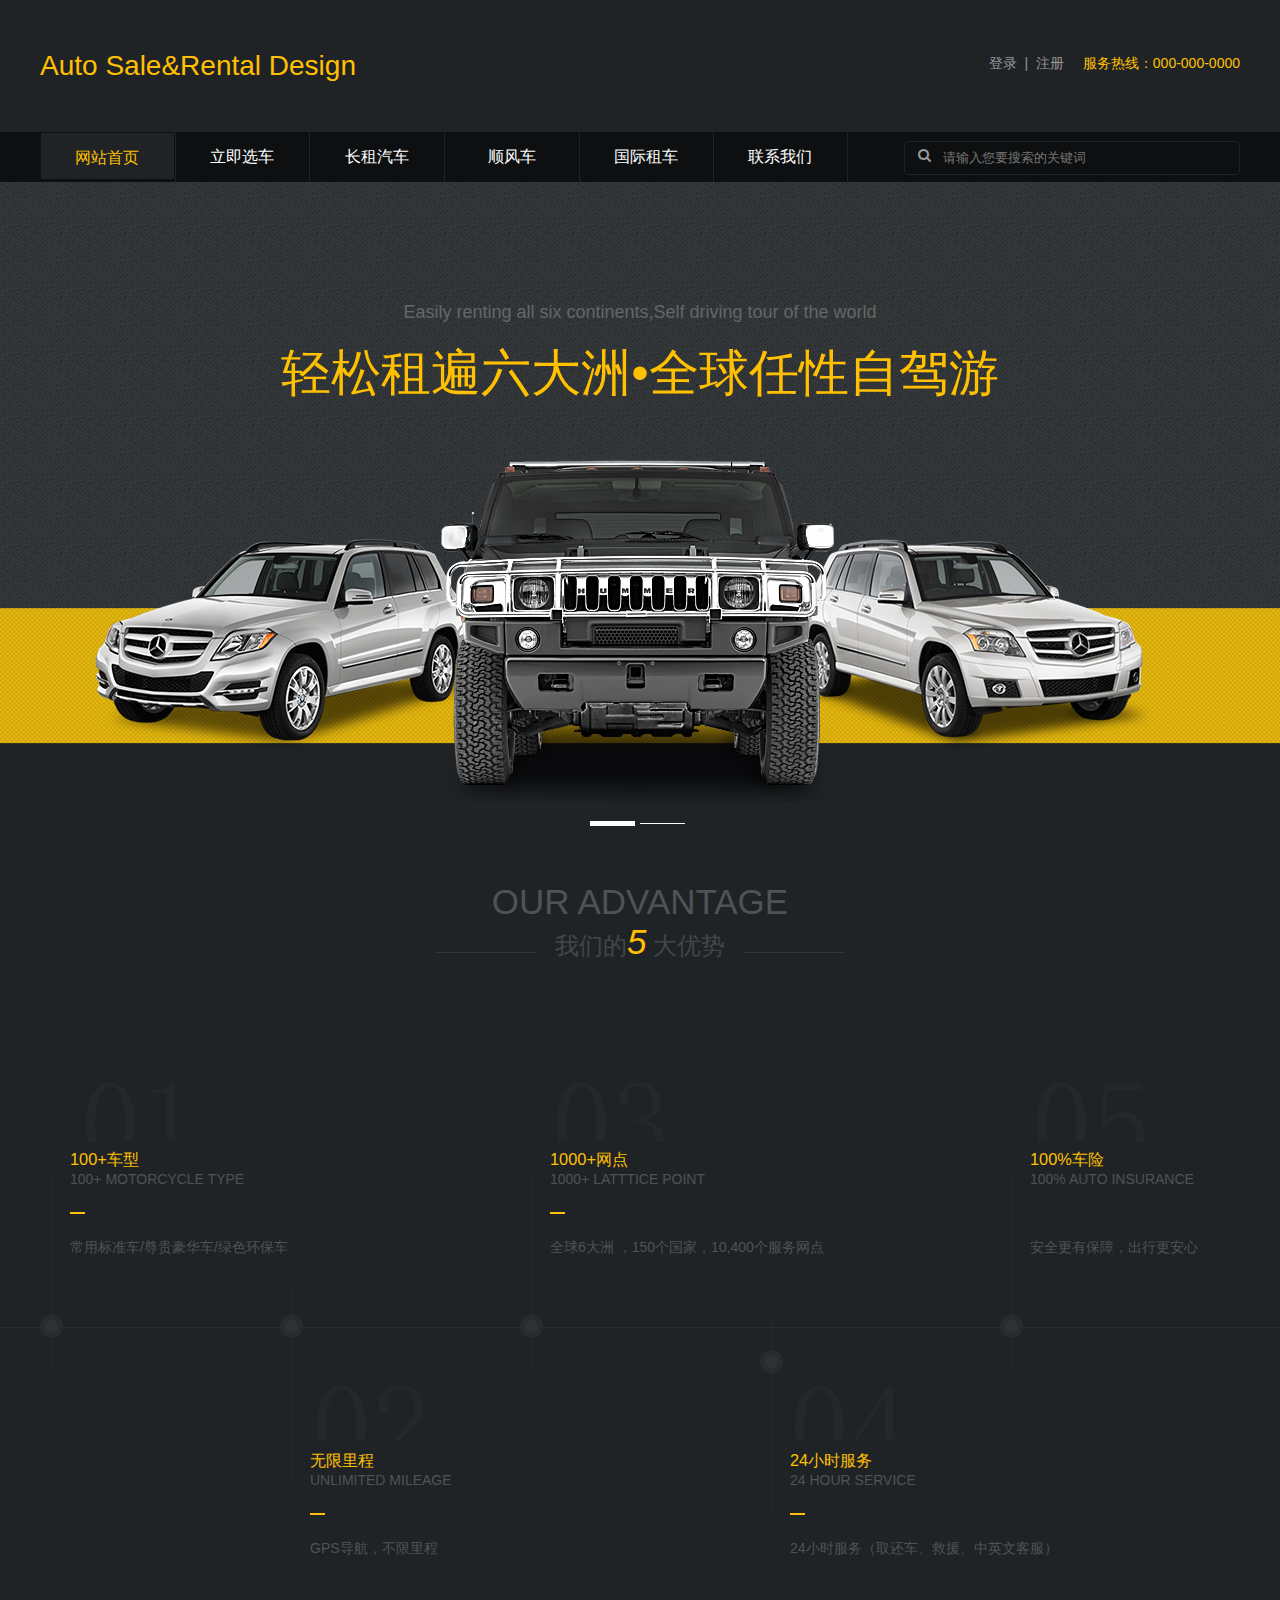
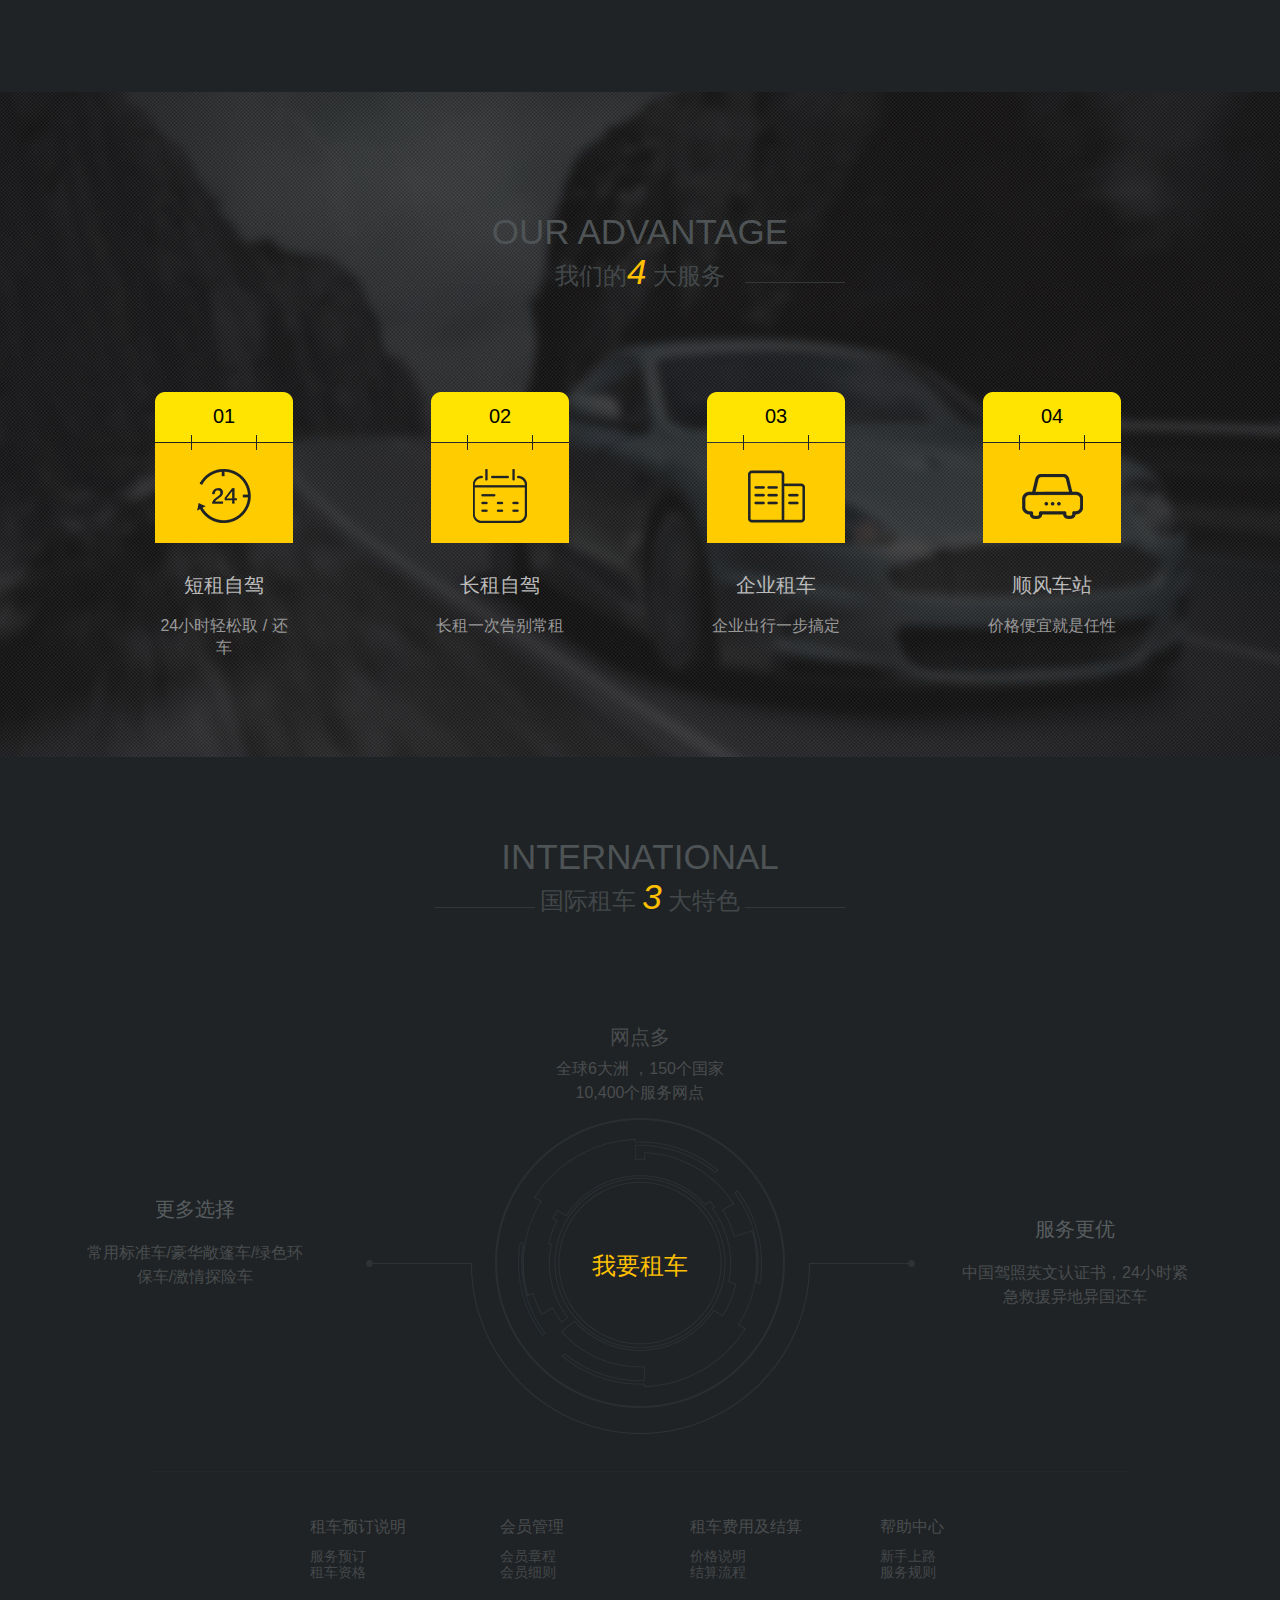
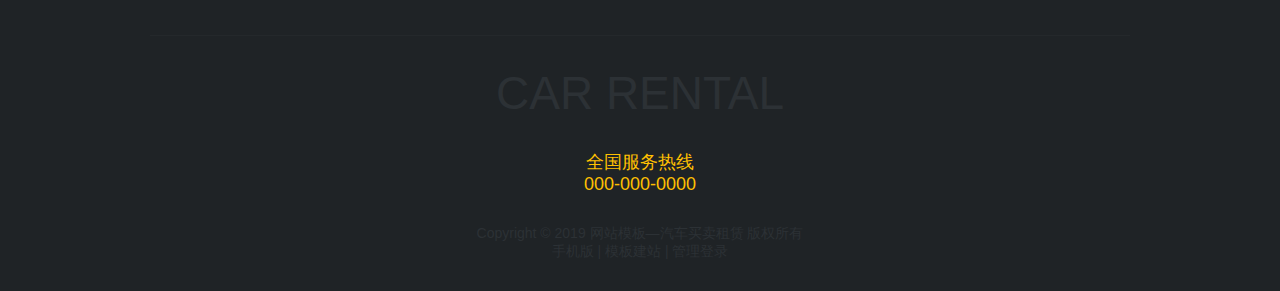
<file: index.html>
<!DOCTYPE html>
<html>
	<head>
		<meta charset="UTF-8">
		<title>汽车买卖租赁——首页</title>
		<link rel="stylesheet" href="./style/style.css" />
		<link rel="stylesheet" href="./style/font-awesome.min.css">
	</head>
	<body>
		<!--头部开始-->
		<header>
			<div class="head container">
				<h1 class="fl color_ffc">Auto Sale&Rental Design</h1>
				<div class="top_right fr">
					<a href="#">登录&nbsp;&nbsp;|&nbsp;</a>
					<a href="#">注册</a>
					<span class="padd_lf15 color_ffc">服务热线：<strong class="font_size2">000-000-0000</strong></span>
				</div>
			</div>
		</header>
		<!--导航开始-->
		<nav class="clear w100">
			<div class="container">
				<ul class="nav">
					<li><a href="index.html" class="current">网站首页</a></li>
					<li><a href="product.html">立即选车</a></li>
					<li><a href="col.html">长租汽车</a></li>
					<li><a href="wind.html">顺风车</a></li>
					<li><a href="rental.html">国际租车</a></li>
					<li><a href="contact.html" class="last">联系我们</a></li>
				</ul>
				<div class="search fr">
					<span class="fl color_999"><a href="#"><i class="fa fa-search fa-fw"></i></a></span>
					<input class="color_999 line_h32" type="text" id="search" placeholder="请输入您要搜索的关键词" />
				</div>
			</div>
		</nav>
		<!--导航结束-->
		<!--首页大图轮播图开始-->
		<div id="banner" class="text_ct w100 margin">
			<div class="banner container">
				<div class="sm font_size18 color_666">Easily renting all six continents,Self driving tour of the world</div>
				<div class="lg font_size5 color_ffc">轻松租遍六大洲•全球任性自驾游</div>
				<ul>
					<li><a href="#" class="current"></a></li>
					<li><a href="#"></a></li>
				</ul>
			</div>
		</div>
		<!--首页大图轮播图结束-->
		<!--头部结束-->
		<!--主体内容开始-->
		<!--我们的优势开始-->
		<div class="title text_ct">
			<h2 class="color_4e5 font_size35">OUR ADVANTAGE</h2>
			<h3 class="font_size24">我们的<em class="color_ffc font_size35 font_ita">5</em>&nbsp;大优势</h3>
		</div>
		<div id="abva" class="margin clear w100">
			<div class="line w100 bor_bot282"></div>
			<div class="content container">
				<div class="fl box1">
					<div class="img_d1"><img src="images/icon_bg1.png" alt="" /></div>
					<div class="box_cont color_4e5 padd_lf30">
						<img src="images/title1.png" alt="" />
						<h3 class="color_ffc">100+车型</h3>
						<p>100+ MOTORCYCLE TYPE</p>
						<i class="back_ffc"></i>
						<p>常用标准车/尊贵豪华车/绿色环保车</p>
					</div>
				</div>
				<div class="fl box2">
					<div class="img_d2"><img src="images/icon_bg2.png" alt="" /></div>
					<div class="box_cont color_4e5 padd_lf30">
						<img src="images/title2.png" alt="" />
						<h3 class="color_ffc">无限里程</h3>
						<p>UNLIMITED MILEAGE</p>
						<i class="back_ffc"></i>
						<p>GPS导航，不限里程</p>
					</div>
				</div>
				<div class="fl box3">
					<div class="img_d3"><img src="images/icon_bg1.png" alt="" /></div>
					<div class="box_cont color_4e5 padd_lf30">
						<img src="images/title3.png" alt="" />
						<h3 class="color_ffc">1000+网点</h3>
						<p>1000+ LATTTICE POINT</p>
						<i class="back_ffc"></i>
						<p>全球6大洲 ，150个国家，10,400个服务网点</p>
					</div>
				</div>
				<div class="fl box4">
					<div class="img_d4"><img src="images/icon_bg2.png" alt="" /></div>
					<div class="box_cont color_4e5 padd_lf30">
						<img src="images/title4.png" alt="" />
						<h3 class="color_ffc">24小时服务</h3>
						<p>24 HOUR SERVICE</p>
						<i class="back_ffc"></i>
						<p>24小时服务（取还车、救援、中英文客服）</p>
					</div>
				</div>
				<div class="fl box5">
					<div class="img_d5"><img src="images/icon_bg1.png" alt="" /></div>
					<div class="box_cont color_4e5 padd_lf30">
						<img src="images/title5.png" alt="" />
						<h3 class="color_ffc">100%车险</h3>
						<p>100% AUTO INSURANCE</p>
						<i></i>
						<p>安全更有保障，出行更安心</p>
					</div>
				</div>
			</div>
		</div>
		<!--我们的优势结束-->
		<!--我们的服务开始-->
		<div id="server">
			<div class="title text_ct">
				<h2 class="color_4e5 font_size35">OUR ADVANTAGE</h2>
				<h3 class="font_size24">我们的<em class="color_ffc font_size35 font_ita">4</em>&nbsp;大服务</h3>
			</div>
			<ul class="text_ct clearfix">
				<li>
					<strong class="font_size20 line_h48">01</strong>
					<div class="ser_icon"><img src="images/server_icon1.png" alt="" /></div>
					<h3 class="font_size20 line_h60 color_bab">短租自驾</h3>
					<p class="font_size16 color_999 line_h22">24小时轻松取 / 还车</p>
				</li>
				<li>
					<strong class="font_size20 line_h48">02</strong>
					<div class="ser_icon"><img src="images/server_icon2.png" alt="" /></div>
					<h3 class="font_size20 line_h60 color_bab">长租自驾</h3>
					<p class="font_size16 color_999 line_h22">长租一次告别常租</p>
				</li>
				<li>
					<strong class="font_size20 line_h48">03</strong>
					<div class="ser_icon"><img src="images/server_icon3.png" alt="" /></div>
					<h3 class="font_size20 line_h60 color_bab">企业租车</h3>
					<p class="font_size16 color_999 line_h22">企业出行一步搞定</p>
				</li>
				<li class="last">
					<strong class="font_size20 line_h48">04</strong>
					<div class="ser_icon"><img src="images/server_icon4.png" alt="" /></div>
					<h3 class="font_size20 line_h60 color_bab">顺风车站</h3>
					<p class="font_size16 color_999 line_h22">价格便宜就是任性</p>
				</li>
			</ul>
		</div>
		<!--我们的服务开始-->
		<!--三大特色开始-->
		<div id="inter" class="clear text_ct">
			<div class="title text_ct">
				<h2 class="color_4e5 font_size35">INTERNATIONAL</h2>
				<h3 class="font_size24">国际租车&nbsp;<em class="color_ffc font_size35 font_ita">3</em>&nbsp;大特色</h3>
			</div>
			<div class="container">
				<div class="mar_bot">
					<span class="font_size20 color_4a4 line_h40">网点多</span>
					<p class="color_4a4 font_size16 line_h24">全球6大洲 ，150个国家<br>10,400个服务网点</p>
				</div>
				<div class="inter_cont line_h60">
					<h3 class="color_ffc font_size24">我要租车</h3>
					<div class="inter_lf">
						<span class="font_size20 color_4a4 line_h40">更多选择</span>
						<p class="color_4a4 font_size16 line_h24">常用标准车/豪华敞篷车/绿色环保车/激情探险车</p>
					</div>
					<div class="inter_rt padd_lf30">
						<span class="font_size20 color_4a4  line_h40">服务更优</span>
						<p class="color_4a4 font_size16 line_h24">中国驾照英文认证书，24小时紧急救援异地异国还车</p>
					</div>
				</div>
			</div>
		</div>
		<!--三大特色结束-->
		<!--footer start-->
		<footer class="mar_bot">
			<div class="foot">
				<!--foot_nav start-->
				<div class="foot_nav fl w25">
					<span class="font_size16 color_4a4">租车预订说明</span>
					<ul>
						<li><a href="#">服务预订</a></li>
						<li><a href="#">租车资格</a></li>
					</ul>
				</div>
				<div class="foot_nav fl w25">
					<span class="font_size16 color_4a4">会员管理</span>
					<ul>
						<li><a href="#">会员章程</a></li>
						<li><a href="#">会员细则</a></li>
					</ul>
				</div>
				<div class="foot_nav fl w25">
					<span class="font_size16 color_4a4">租车费用及结算</span>
					<ul>
						<li><a href="#">价格说明</a></li>
						<li><a href="#">结算流程</a></li>
					</ul>
				</div>
				<div class="foot_nav fl w25">
					<span class="font_size16 color_4a4">帮助中心</span>
					<ul>
						<li><a href="#">新手上路</a></li>
						<li><a href="#">服务规则</a></li>
					</ul>
				</div>
				<!--foot_nav end-->
			</div>
			<!--tel start-->
			<div class="foot_txt text_ct color_2c3">
				<h3 class="font_size46 mar_bot">CAR RENTAL</h3>
				<p class="foot_tel color_ffc font_size18 mar_bot">全国服务热线<br>000-000-0000</p>
				<p class="font_size14">
					Copyright © 2019  网站模板—汽车买卖租赁 版权所有<br>
					手机版 | 模板建站 | 管理登录
				</p>
			</div>
			<!--tel end-->
		</footer>
		<!--footer end-->
	</body>
</html>
</file>
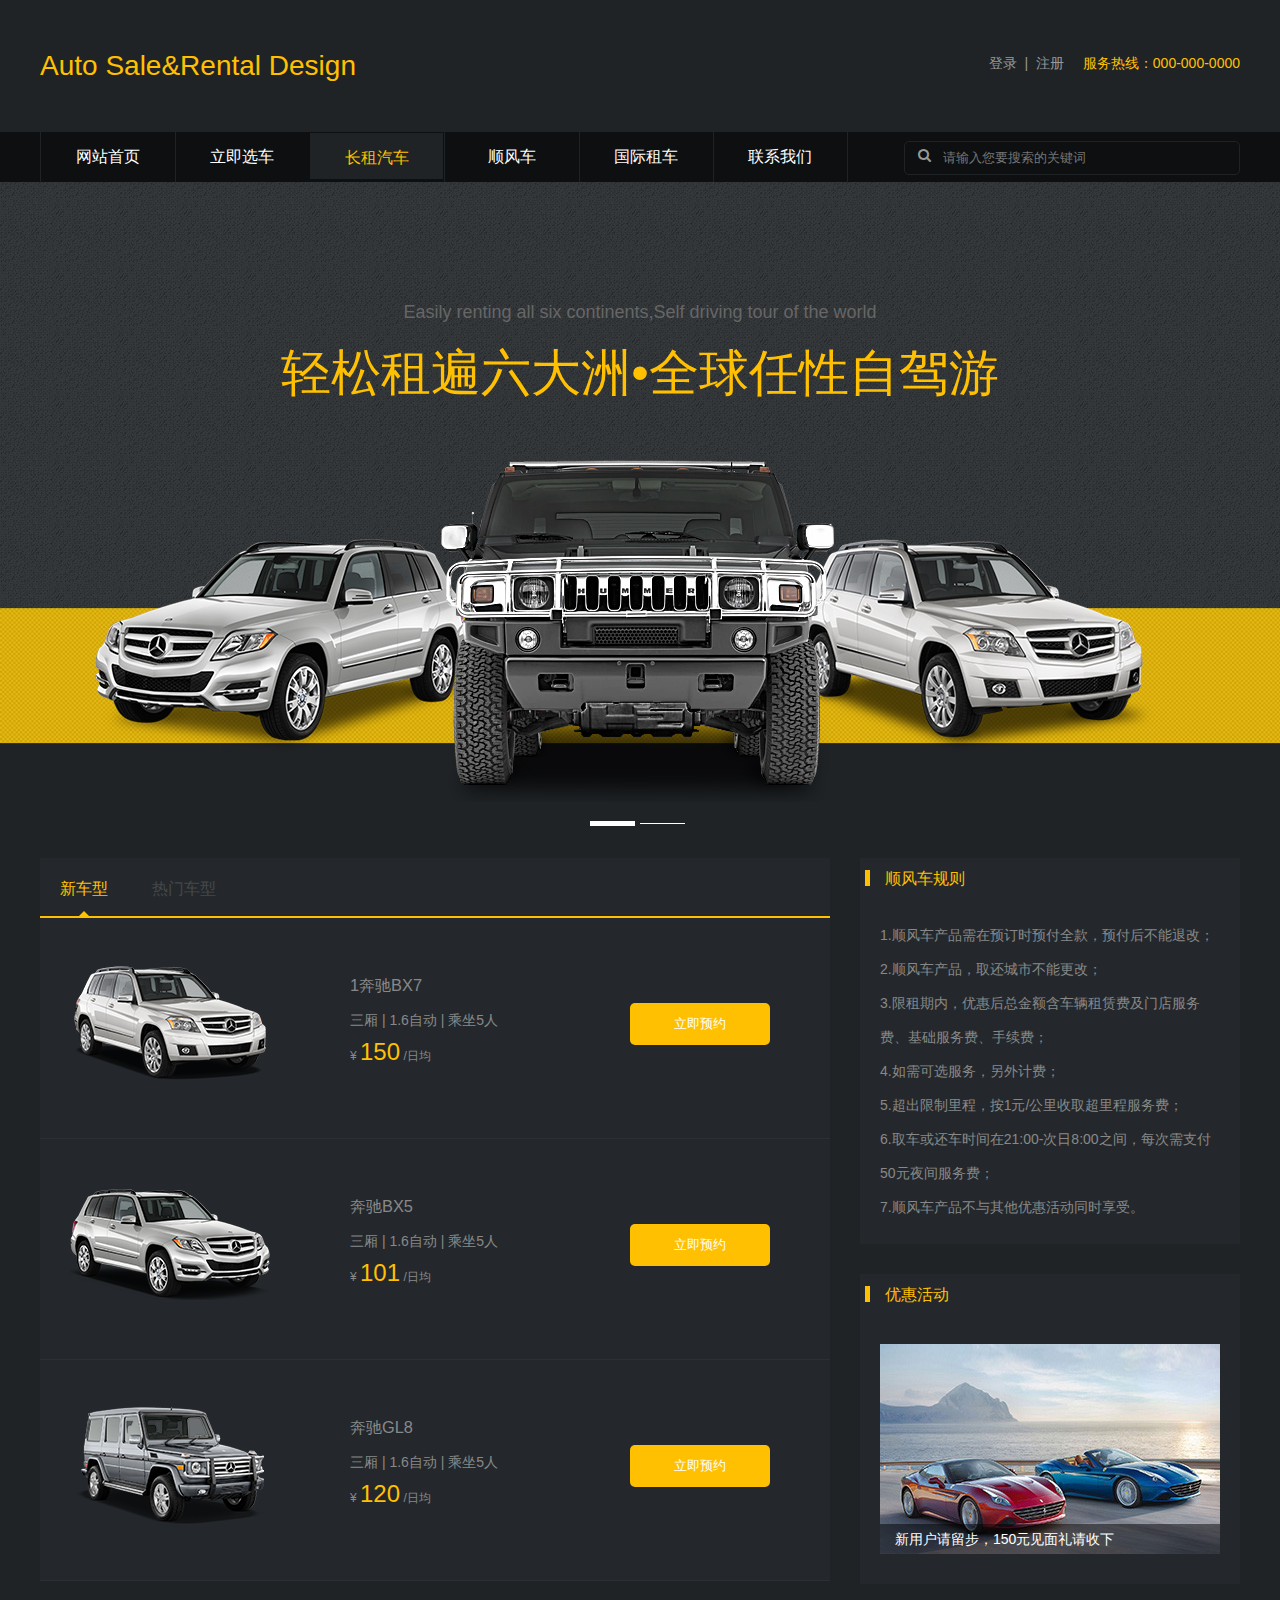
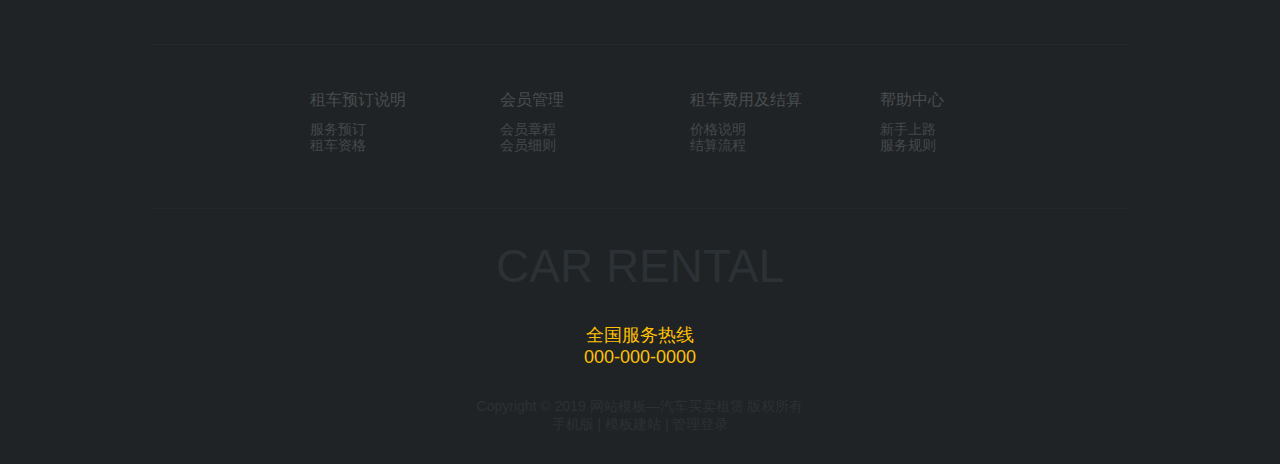
<file: col.html>
<!DOCTYPE html>
<html>
	<head>
		<meta charset="UTF-8">
		<title>汽车买卖租赁——长租汽车</title>
		<link rel="stylesheet" href="./style/style.css" />
		<link rel="stylesheet" href="./style/font-awesome.min.css">
		<link rel="stylesheet" href="./style/wind_tabs.css">
	</head>
	<body>
		<!--头部开始-->
		<header>
			<div class="head container">
				<h1 class="fl color_ffc">Auto Sale&Rental Design</h1>
				<div class="top_right fr">
					<a href="#">登录&nbsp;&nbsp;|&nbsp;</a>
					<a href="#">注册</a>
					<span class="padd_lf15 color_ffc">服务热线：<strong class="font_size2">000-000-0000</strong></span>
				</div>
			</div>
		</header>
		<!--导航开始-->
		<nav class="clear w100">
			<div class="container">
				<ul class="nav">
					<li><a href="index.html">网站首页</a></li>
					<li><a href="product.html">立即选车</a></li>
					<li><a href="col.html" class="current">长租汽车</a></li>
					<li><a href="wind.html">顺风车</a></li>
					<li><a href="rental.html">国际租车</a></li>
					<li><a href="contact.html" class="last">联系我们</a></li>
				</ul>
				<div class="search fr">
					<span class="fl color_999"><a href="#"><i class="fa fa-search fa-fw"></i></a></span>
					<input class="color_999 line_h32" type="text" id="search" placeholder="请输入您要搜索的关键词" />
				</div>
			</div>
		</nav>
		<!--导航结束-->
		<!--首页大图轮播图开始-->
		<div id="banner" class="text_ct w100 margin">
			<div class="banner container">
				<div class="sm font_size18 color_666">Easily renting all six continents,Self driving tour of the world</div>
				<div class="lg font_size5 color_ffc">轻松租遍六大洲•全球任性自驾游</div>
				<ul>
					<li><a href="#" class="current"></a></li>
					<li><a href="#"></a></li>
				</ul>
			</div>
		</div>
		<!--首页大图轮播图结束-->
		<!--头部结束-->
		<!--主体内容开始-->
		<!--col start-->
		<section class="container clearfix">
			<div class="col_left fl col_con_bg mar_bot mar_top">
				<div class="col_title line_h60">
					<ul id="tab">
						<li>
							<a class="active" data-click="tab" href="javascript:;" data-div="content1">
                        <h3>新车型</h3>
                        <em></em>
							</a>
						</li>
						<li>
                     <a data-click="tab" href="javascript:;" data-div="content2">
                        <h3>热门车型</h3>
                        <em></em>
                     </a>
						</li>
					</ul>
				</div>
				<!--col_list start-->
				<div id="wind_content">
					<ul id="content1" style="z-index:9">
						<li class="col_list border-bt clearfix">
							<span class="fl"><img src="image/col_list/col_img1.png" alt=""></span>
							<button class="fr line_h42 back_ffc">立即预约</button>
							<div class="col_list_txt fr">
								<h3 class="line_h35">1奔驰BX7</h3>
								<em class="line_h35">三厢 | 1.6自动 | 乘坐5人</em>
								<p class="font_size12">¥&nbsp;<span class="font_size24 color_ffc">150</span>&nbsp;/日均</p>
							</div>
						</li>
						<li class="col_list border-bt clearfix">
							<span class="fl"><img src="image/col_list/col_img2.png" alt=""></span>
							<button class="fr line_h42 back_ffc">立即预约</button>
							<div class="col_list_txt fr">
								<h3 class="line_h35">奔驰BX5</h3>
								<em class="line_h35">三厢 | 1.6自动 | 乘坐5人</em>
								<p class="font_size12">¥&nbsp;<span class="font_size24 color_ffc">101</span>&nbsp;/日均</p>
							</div>
						</li>
						<li class="col_list border-bt clearfix">
							<span class="fl"><img src="image/col_list/col_img3.png" alt=""></span>
							<button class="fr line_h42 back_ffc">立即预约</button>
							<div class="col_list_txt fr">
								<h3 class="line_h35">奔驰GL8</h3>
								<em class="line_h35">三厢 | 1.6自动 | 乘坐5人</em>
								<p class="font_size12">¥&nbsp;<span class="font_size24 color_ffc">120</span>&nbsp;/日均</p>
							</div>
						</li>
					</ul>
					<ul id="content2">
						<li class="col_list border-bt clearfix">
							<span class="fl"><img src="image/col_list/col_img1.png" alt=""></span>
							<button class="fr line_h42 back_ffc">立即预约</button>
							<div class="col_list_txt fr">
								<h3 class="line_h35">2奔驰BX7</h3>
								<em class="line_h35">三厢 | 1.6自动 | 乘坐5人</em>
								<p class="font_size12">¥&nbsp;<span class="font_size24 color_ffc">150</span>&nbsp;/日均</p>
							</div>
						</li>
						<li class="col_list border-bt clearfix">
							<span class="fl"><img src="image/col_list/col_img2.png" alt=""></span>
							<button class="fr line_h42 back_ffc">立即预约</button>
							<div class="col_list_txt fr">
								<h3 class="line_h35">奔驰BX5</h3>
								<em class="line_h35">三厢 | 1.6自动 | 乘坐5人</em>
								<p class="font_size12">¥&nbsp;<span class="font_size24 color_ffc">101</span>&nbsp;/日均</p>
							</div>
						</li>
						<li class="col_list border-bt clearfix">
							<span class="fl"><img src="image/col_list/col_img3.png" alt=""></span>
							<button class="fr line_h42 back_ffc">立即预约</button>
							<div class="col_list_txt fr">
								<h3 class="line_h35">奔驰GL8</h3>
								<em class="line_h35">三厢 | 1.6自动 | 乘坐5人</em>
								<p class="font_size12">¥&nbsp;<span class="font_size24 color_ffc">120</span>&nbsp;/日均</p>
							</div>
						</li>
					</ul>
				</div>
				<!--col_list end-->
			</div>
			<!--right start-->
			<div class="col_right fr mar_bot mar_top">
				<!--服务优势-->
				<div class="rg_title clearfix col_con_bg">
					<span class="fl back_ffc">&nbsp;</span>
					<h3 class="fl padd_lf15 line_h40 color_ffc">顺风车规则</h3>
				</div>
				<ul class="padding mar_bot col_con_bg">
					<li>1.顺风车产品需在预订时预付全款，预付后不能退改；</li>
					<li>2.顺风车产品，取还城市不能更改；</li>
					<li>3.限租期内，优惠后总金额含车辆租赁费及门店服务费、基础服务费、手续费；</li>
					<li>4.如需可选服务，另外计费；</li>
					<li>5.超出限制里程，按1元/公里收取超里程服务费；</li>
					<li>6.取车或还车时间在21:00-次日8:00之间，每次需支付50元夜间服务费；</li>
					<li>7.顺风车产品不与其他优惠活动同时享受。</li>
				</ul>
				<!--优惠活动-->
				<div class="col_right col_con_bg padd_bt">
					<div class="rg_title clearfix">
						<span class="fl back_ffc">&nbsp;</span>
						<h3 class="fl padd_lf15 line_h40 color_ffc">优惠活动</h3>
					</div>
					<div class="hd mar_top margin">
						<a href="#">
							<h3 class="font_size14 line_h30 padd_lf15">新用户请留步，150元见面礼请收下</h3>
							<p><img src="images/hd_pic1.jpg" alt=""/></p>
						</a>
					</div>
				</div>
			</div>
			<!--right end-->
		</section>
		<!--col end-->
		<!--footer start-->
		<footer class="mar_bot">
			<div class="foot">
				<!--foot_nav start-->
				<div class="foot_nav fl w25">
					<span class="font_size16 color_4a4">租车预订说明</span>
					<ul>
						<li><a href="#">服务预订</a></li>
						<li><a href="#">租车资格</a></li>
					</ul>
				</div>
				<div class="foot_nav fl w25">
					<span class="font_size16 color_4a4">会员管理</span>
					<ul>
						<li><a href="#">会员章程</a></li>
						<li><a href="#">会员细则</a></li>
					</ul>
				</div>
				<div class="foot_nav fl w25">
					<span class="font_size16 color_4a4">租车费用及结算</span>
					<ul>
						<li><a href="#">价格说明</a></li>
						<li><a href="#">结算流程</a></li>
					</ul>
				</div>
				<div class="foot_nav fl w25">
					<span class="font_size16 color_4a4">帮助中心</span>
					<ul>
						<li><a href="#">新手上路</a></li>
						<li><a href="#">服务规则</a></li>
					</ul>
				</div>
				<!--foot_nav end-->
			</div>
			<!--tel start-->
			<div class="foot_txt text_ct color_2c3">
				<h3 class="font_size46 mar_bot">CAR RENTAL</h3>
				<p class="foot_tel color_ffc font_size18 mar_bot">全国服务热线<br>000-000-0000</p>
				<p class="font_size14">
					Copyright © 2019  网站模板—汽车买卖租赁 版权所有<br>
					手机版 | 模板建站 | 管理登录
				</p>
			</div>
			<!--tel end-->
		</footer>
		<!--footer end-->
		<!-- wind-tabs js -->
		<script src="js/wind_tabs.js"></script>
	</body>
</html>
</file>
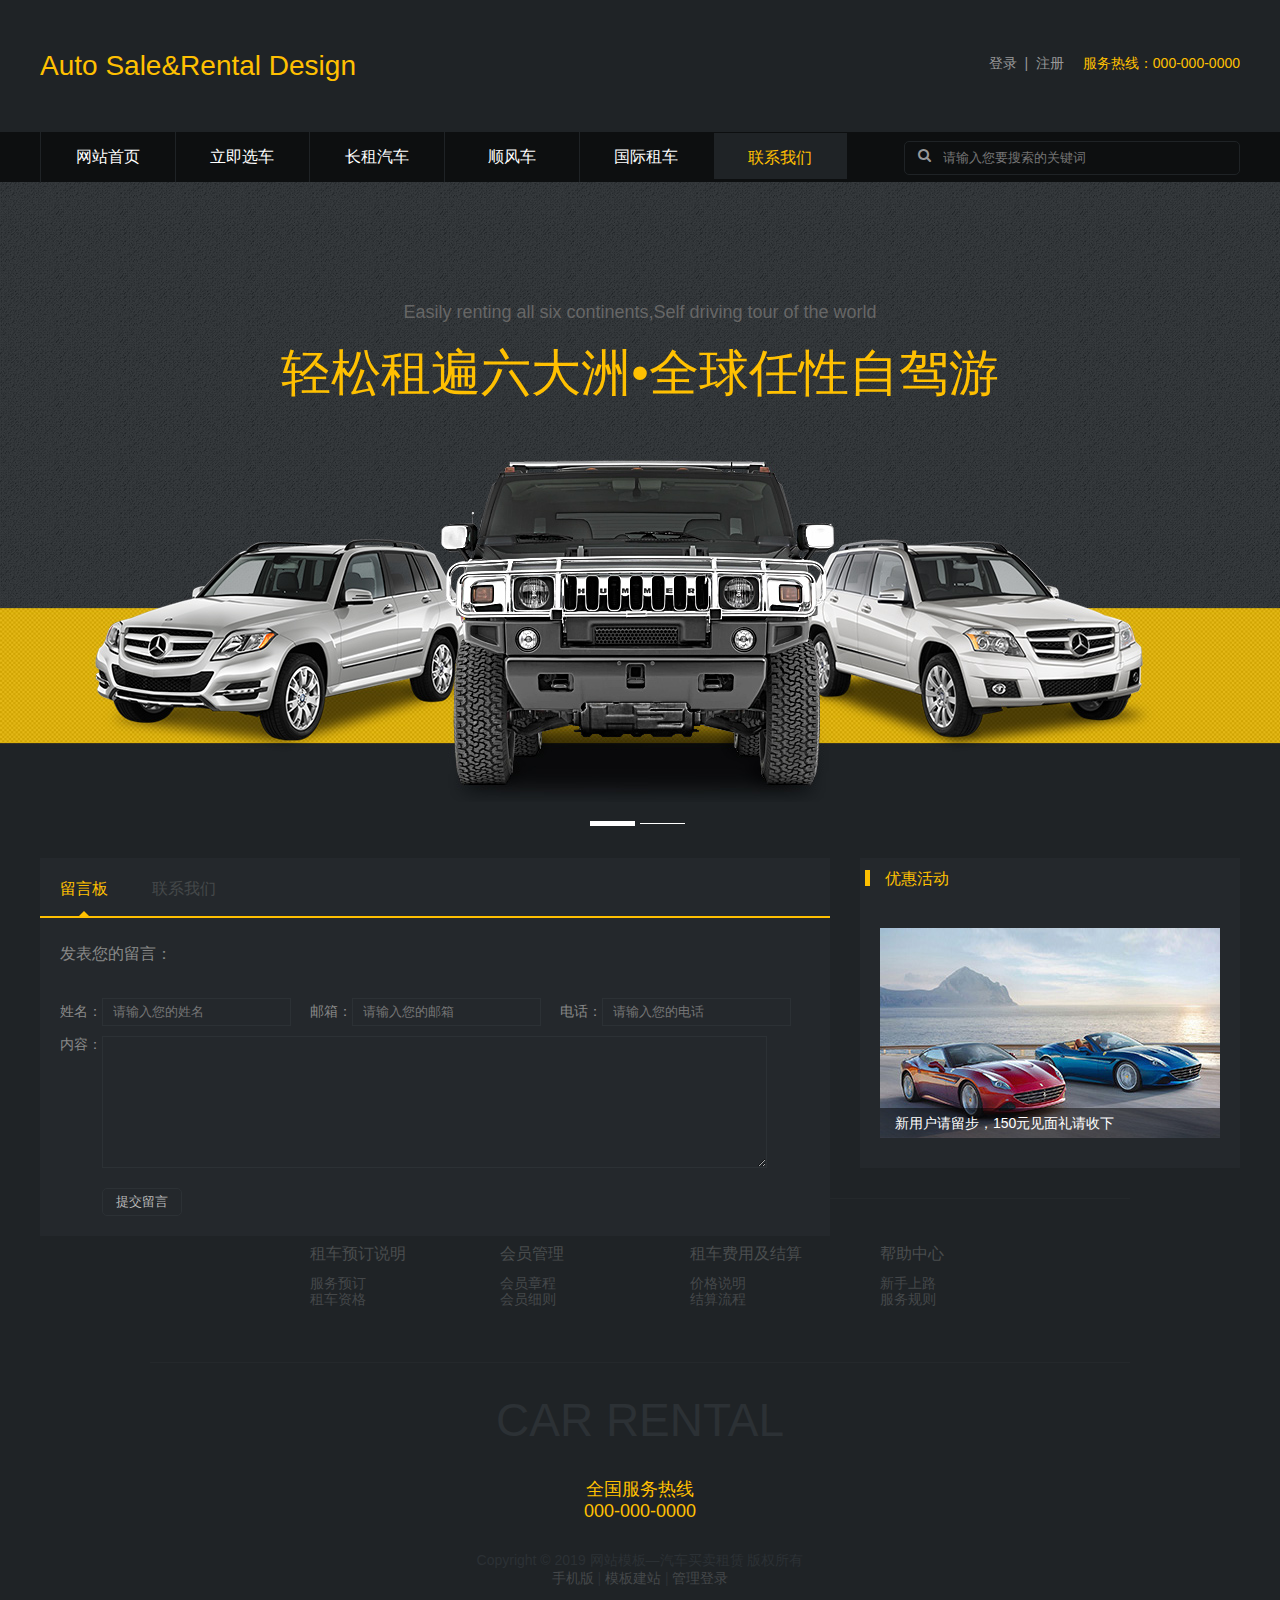
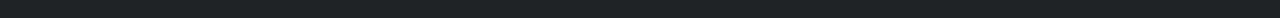
<file: contact.html>
<!DOCTYPE html>
<html>
	<head>
		<meta charset="UTF-8">
		<title>汽车买卖租赁——顺风车</title>
		<link rel="stylesheet" href="./style/style.css" />
		<link rel="stylesheet" href="./style/font-awesome.min.css">
		<link rel="stylesheet" href="./style/wind_tabs.css">
	</head>
	<body>
		<!--头部开始-->
		<header>
			<div class="head container">
				<h1 class="fl color_ffc">Auto Sale&Rental Design</h1>
				<div class="top_right fr">
					<a href="#">登录&nbsp;&nbsp;|&nbsp;</a>
					<a href="#">注册</a>
					<span class="padd_lf15 color_ffc">服务热线：<strong class="font_size2">000-000-0000</strong></span>
				</div>
			</div>
		</header>
		<!--导航开始-->
		<nav class="clear w100">
			<div class="container">
				<ul class="nav">
					<li><a href="index.html">网站首页</a></li>
					<li><a href="product.html">立即选车</a></li>
					<li><a href="col.html">长租汽车</a></li>
					<li><a href="wind.html">顺风车</a></li>
					<li><a href="rental.html">国际租车</a></li>
					<li><a href="contact.html" class="current last">联系我们</a></li>
				</ul>
				<div class="search fr">
					<span class="fl color_999"><a href="#"><i class="fa fa-search fa-fw"></i></a></span>
					<input class="color_999 line_h32" type="text" id="search" placeholder="请输入您要搜索的关键词" />
				</div>
			</div>
		</nav>
		<!--导航结束-->
		<!--首页大图轮播图开始-->
		<div id="banner" class="text_ct w100 margin">
			<div class="banner container">
				<div class="sm font_size18 color_666">Easily renting all six continents,Self driving tour of the world</div>
				<div class="lg font_size5 color_ffc">轻松租遍六大洲•全球任性自驾游</div>
				<ul>
					<li><a href="#" class="current"></a></li>
					<li><a href="#"></a></li>
				</ul>
			</div>
		</div>
		<!--首页大图轮播图结束-->
		<!--头部结束-->
		<!--主体内容开始-->
		<!--col start-->
		<section class="container clearfix">
			<div class="col_left fl col_con_bg mar_bot mar_top">
				<div class="col_title line_h60">
					<ul id="tab">
						<li>
							<a class="active" data-click="tab" href="javascript:;" data-div="content1">
                        <h3>留言板</h3>
                        <em></em>
							</a>
						</li>
						<li>
                     <a data-click="tab" href="javascript:;" data-div="content2">
                        <h3>联系我们</h3>
                        <em></em>
                     </a>
						</li>
					</ul>
				</div>
				<!--contact start-->
				<div id="wind_content">
					<ul id="content1" style="z-index:9">
						<li class="clearfix">
							<div class="padding contact">
								<h3 class="line_h30 mar_bot">发表您的留言：</h3>
								<span>姓名：<input type="text" id="uname" placeholder="请输入您的姓名" /></span>
								<span class="padd_lf15">邮箱：<input type="text" id="uname" placeholder="请输入您的邮箱" /></span>
								<span class="padd_lf15">电话：<input type="text" id="uname" placeholder="请输入您的电话" /></span>
								<p class="mar_top10">内容：<textarea maxlength="10000" rows="5"></textarea></p>
								<input class="g_ibutton text_ct" type="button" onclick="Site.msgBoardAddMsg(false,15,0)" value="提交留言">
							</div>
						</li>
					</ul>
					<ul id="content2">
						<li class="clearfix">
							<div class="padding contact">
								<h3 class="line_h30 mar_bot">发表您的留言：</h3>
								<span>姓名：<input type="text" id="uname" placeholder="请输入您的姓名" /></span>
								<span class="padd_lf15">邮箱：<input type="text" id="uname" placeholder="请输入您的邮箱" /></span>
								<span class="padd_lf15">电话：<input type="text" id="uname" placeholder="请输入您的电话" /></span>
								<p class="mar_top10">内容：<textarea maxlength="10000" rows="5"></textarea></p>
								<input class="g_ibutton text_ct" type="button" onclick="Site.msgBoardAddMsg(false,15,0)" value="提交留言">
							</div>
						</li>
					</ul>
				</div>
				<!--contact end-->
			</div>
			<!--优惠活动-->
			<div class="col_right fr col_con_bg mar_top">
				<div class="rg_title clearfix">
					<span class="fl back_ffc">&nbsp;</span>
					<h3 class="fl padd_lf15 line_h40 color_ffc">优惠活动</h3>
				</div>
				<div class="hd mar_top mar_bot margin">
					<a href="#">
						<h3 class="font_size14 line_h30 padd_lf15">新用户请留步，150元见面礼请收下</h3>
						<p class=""><img src="images/hd_pic1.jpg" alt=""/></p>
					</a>
				</div>
			</div>
		</section>
		<!--col end-->
		<!--footer start-->
		<footer class="mar_bot">
			<div class="foot">
				<!--foot_nav start-->
				<div class="foot_nav fl w25">
					<span class="font_size16 color_4a4">租车预订说明</span>
					<ul>
						<li><a href="#">服务预订</a></li>
						<li><a href="#">租车资格</a></li>
					</ul>
				</div>
				<div class="foot_nav fl w25">
					<span class="font_size16 color_4a4">会员管理</span>
					<ul>
						<li><a href="#">会员章程</a></li>
						<li><a href="#">会员细则</a></li>
					</ul>
				</div>
				<div class="foot_nav fl w25">
					<span class="font_size16 color_4a4">租车费用及结算</span>
					<ul>
						<li><a href="#">价格说明</a></li>
						<li><a href="#">结算流程</a></li>
					</ul>
				</div>
				<div class="foot_nav fl w25">
					<span class="font_size16 color_4a4">帮助中心</span>
					<ul>
						<li><a href="#">新手上路</a></li>
						<li><a href="#">服务规则</a></li>
					</ul>
				</div>
				<!--foot_nav end-->
			</div>
			<!--tel start-->
			<div class="foot_txt text_ct color_2c3">
				<h3 class="font_size46 mar_bot">CAR RENTAL</h3>
				<p class="foot_tel color_ffc font_size18 mar_bot">全国服务热线<br>000-000-0000</p>
				<p class="font_size14">
					Copyright © 2019  网站模板—汽车买卖租赁 版权所有<br>
					<a href="#">手机版</a> | <a href="#">模板建站</a> | <a href="#">管理登录</a>
				</p>
			</div>
			<!--tel end-->
		</footer>
		<!--footer end-->
		<!-- wind-tabs js -->
		<script src="js/wind_tabs.js"></script>
	</body>
</html>
</file>
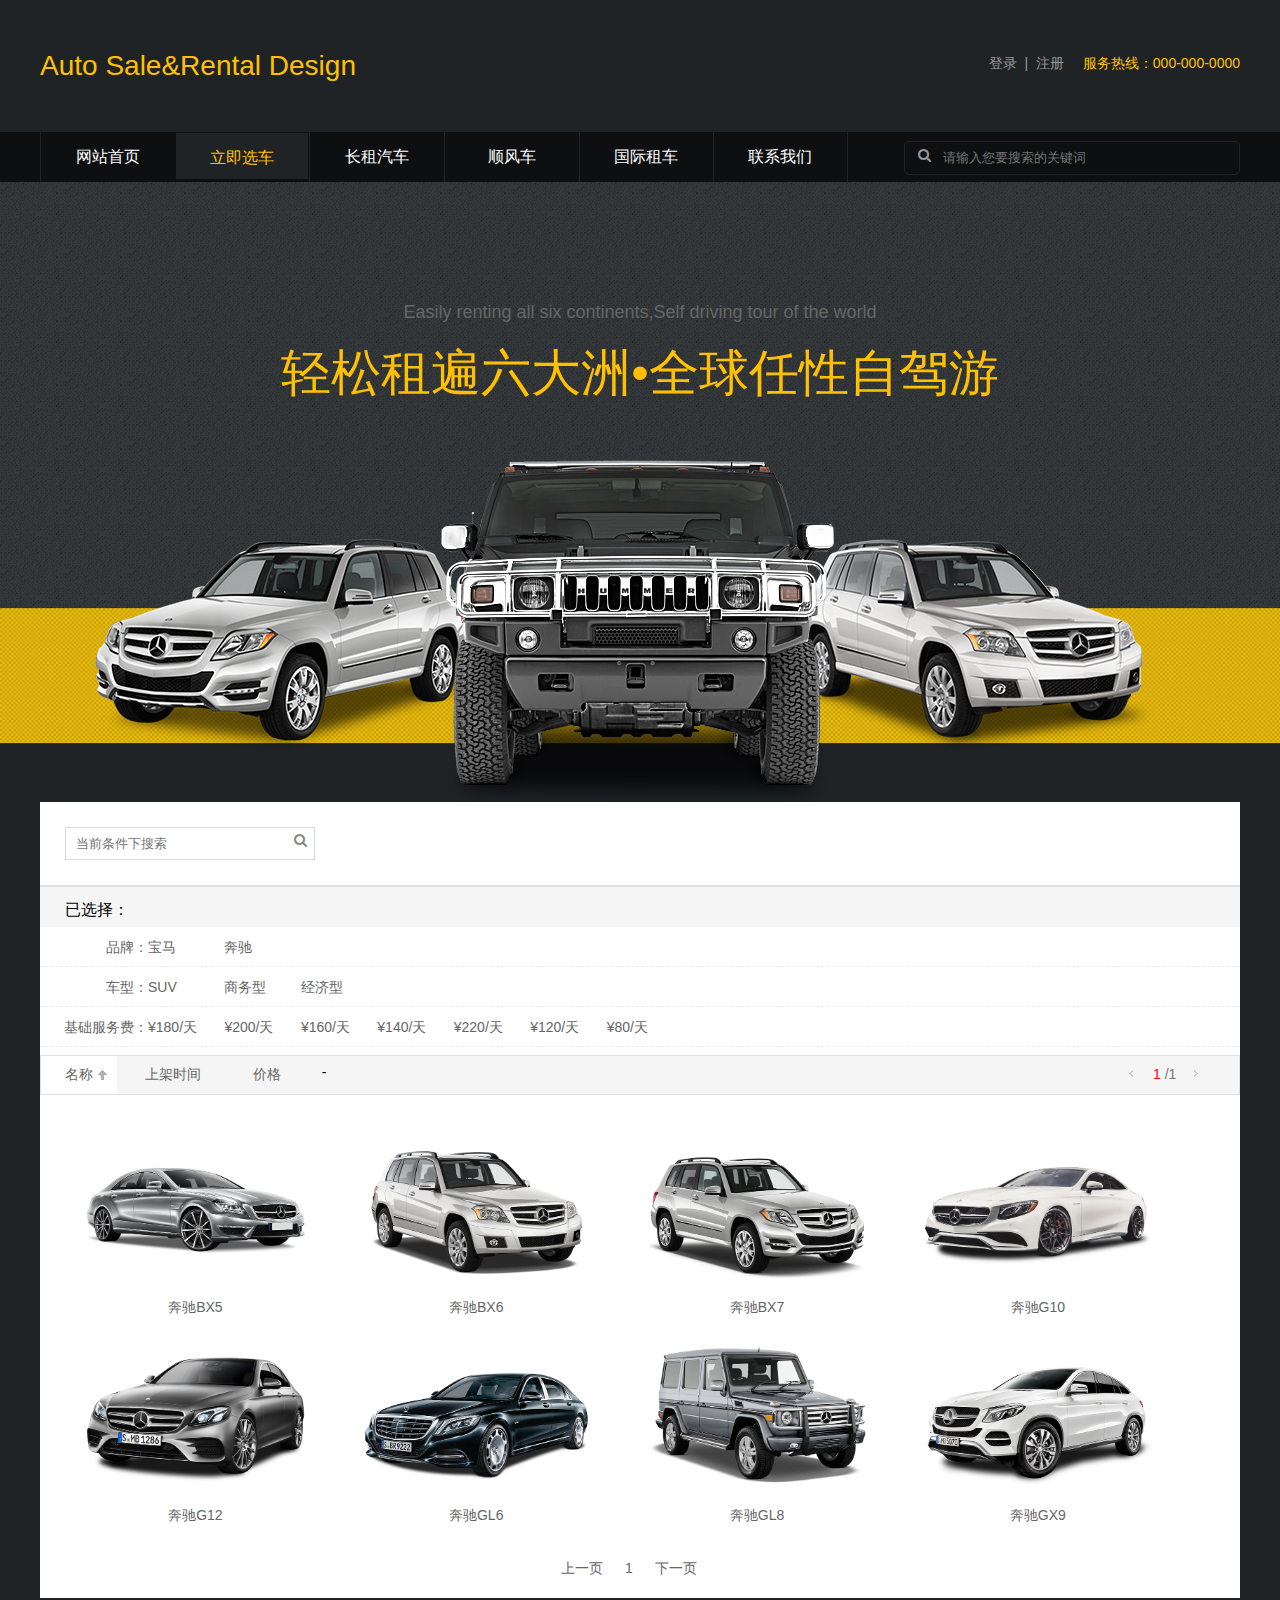
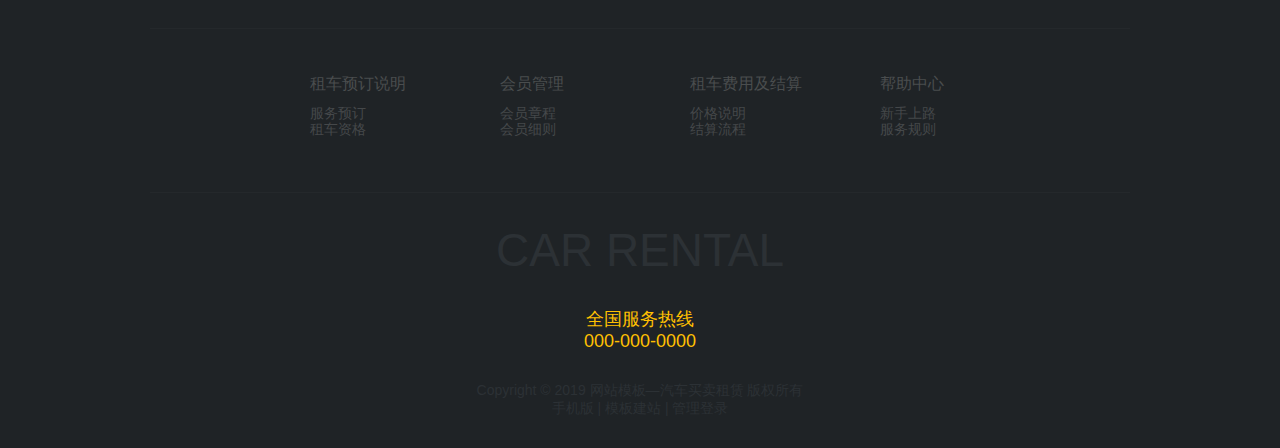
<file: product.html>
<!DOCTYPE html>
<html>
	<head>
		<meta charset="UTF-8">
		<title>汽车买卖租赁——立即选车</title>
		<link rel="stylesheet" href="./style/style.css" />
		<link rel="stylesheet" href="./style/font-awesome.min.css">
	</head>
	<body>
		<!--头部开始-->
		<header>
			<div class="head container">
				<h1 class="fl color_ffc">Auto Sale&Rental Design</h1>
				<div class="top_right fr">
					<a href="#">登录&nbsp;&nbsp;|&nbsp;</a>
					<a href="#">注册</a>
					<span class="padd_lf15 color_ffc">服务热线：<strong class="font_size2">000-000-0000</strong></span>
				</div>
			</div>
		</header>
		<!--导航开始-->
		<nav class="clear w100">
			<div class="container">
				<ul class="nav">
					<li><a href="index.html">网站首页</a></li>
					<li><a href="product.html" class="current">立即选车</a></li>
					<li><a href="col.html">长租汽车</a></li>
					<li><a href="wind.html">顺风车</a></li>
					<li><a href="rental.html">国际租车</a></li>
					<li><a href="contact.html" class="last">联系我们</a></li>
				</ul>
				<div class="search fr">
					<span class="fl color_999"><a href="#"><i class="fa fa-search fa-fw"></i></a></span>
					<input class="color_999 line_h32" type="text" id="search" placeholder="请输入您要搜索的关键词" />
				</div>
			</div>
		</nav>
		<!--导航结束-->
		<!--首页大图轮播图开始-->
		<div id="banner" class="text_ct w100 margin">
			<div class="banner container">
				<div class="sm font_size18 color_666">Easily renting all six continents,Self driving tour of the world</div>
				<div class="lg font_size5 color_ffc">轻松租遍六大洲•全球任性自驾游</div>
				<ul>
					<li><a href="#" class="current"></a></li>
					<li><a href="#"></a></li>
				</ul>
			</div>
		</div>
		<!--首页大图轮播图结束-->
		<!--头部结束-->
		<!--主体内容开始-->
		<!--product start-->
		<div id="pro_content" class="container back_wh">
			<div class="box">
				<div class="search">
					<span class="fr"><i class="fa fa-search fa-fw"></i></span>
					<span class="line_h30"><input type="text" placeholder="当前条件下搜索" /></span>
				</div>
			</div>
			<div class="pro_title">
				<h3 class="line_h44">已选择：</h3>
			</div>
			<div class="box_bd color_666 line_h40">
				<div class="box_bd_tit fl">品牌：</div>
				<div class="box_txt fr">
					<ul>
						<li><a href="#">宝马</a></li>
						<li><a href="#">奔驰</a></li>
					</ul>
				</div>
			</div>
			<div class="box_bd color_666 line_h40">
				<div class="box_bd_tit fl">车型：</div>
				<div class="box_txt fr">
					<ul>
						<li><a href="#">SUV</a></li>
						<li><a href="#">商务型</a></li>
						<li><a href="#">经济型</a></li>
					</ul>
				</div>
			</div>
			<div class="box_bd color_666 line_h40">
				<div class="box_bd_tit fl">基础服务费：</div>
				<div class="box_txt fr">
					<ul>
						<li><a href="#">¥180/天</a></li>
						<li><a href="#">¥200/天</a></li>
						<li><a href="#">¥160/天</a></li>
						<li><a href="#">¥140/天</a></li>
						<li><a href="#">¥220/天</a></li>
						<li><a href="#">¥120/天</a></li>
						<li><a href="#">¥80/天</a></li>
					</ul>
				</div>
			</div>
			<!--pro_list start-->
			<div class="fp_sort fp_border g_panel">
				<a class="sort_item sort_select back_wh" href="#">
					<div class="item_txt color_666">名称</div>
					<span class="item_d"></span>
				</a>
				<a class="sort_item" href="#">
					<div class="item_txt color_666">上架时间</div>
				</a>
				<a class="sort_item" href="#">
					<div class="item_txt color_666">价格</div>
				</a>
				<div id="prSort_item2" class="sort_item2" tabindex="0"><div class="sortPriceLine">-</div><span class="back_ffc g_block" id="back_ffc" style="display: none;">确定</span></div>
				<div class="sortPage">
					<a class="sortPagePrev1"></a>
					<span class="pageNow">1</span>
					<span class="pageTotal">/1</span>
					<a class="sortPageNext2"></a>
				</div>
			</div>
			<!--pro_list end-->
			<!--pro_list_pic start-->
			<div class="productList">
				<ul>
					<li>
						<a href="#">
							<img src="image/pro_list/pro_1.jpg" alt="">
							<h3>奔驰BX5</h3>
						</a>
					</li>
					<li>
						<a href="#">
							<img src="image/pro_list/pro_2.jpg" alt="">
							<h3>奔驰BX6</h3>
						</a>
					</li>
					<li>
						<a href="#">
							<img src="image/pro_list/pro_3.jpg" alt="">
							<h3>奔驰BX7</h3>
						</a>
					</li>
					<li>
						<a href="#">
							<img src="image/pro_list/pro_4.jpg" alt="">
							<h3>奔驰G10</h3>
						</a>
					</li>
					<li>
						<a href="#">
							<img src="image/pro_list/pro_5.jpg" alt="">
							<h3>奔驰G12</h3>
						</a>
					</li>
					<li>
						<a href="#">
							<img src="image/pro_list/pro_6.jpg" alt="">
							<h3>奔驰GL6</h3>
						</a>
					</li>
					<li>
						<a href="#">
							<img src="image/pro_list/pro_7.jpg" alt="">
							<h3>奔驰GL8</h3>
						</a>
					</li>
					<li>
						<a href="#">
							<img src="image/pro_list/pro_8.jpg" alt="">
							<h3>奔驰GX9</h3>
						</a>
					</li>
				</ul>
			</div>
			<!--pro_list_pic end-->
			<!--pro_list_page start-->
			<ul class="pagenation clearfix color_666 margin">
				<li><a href="#">上一页</a></li>
				<li>1</li>
				<li><a href="#">下一页</a></li>
			</ul>
			<!--pro_list_page end-->
		</div>
		<!--product end-->
		<!--footer start-->
		<footer class="mar_bot">
			<div class="foot">
				<!--foot_nav start-->
				<div class="foot_nav fl w25">
					<span class="font_size16 color_4a4">租车预订说明</span>
					<ul>
						<li><a href="#">服务预订</a></li>
						<li><a href="#">租车资格</a></li>
					</ul>
				</div>
				<div class="foot_nav fl w25">
					<span class="font_size16 color_4a4">会员管理</span>
					<ul>
						<li><a href="#">会员章程</a></li>
						<li><a href="#">会员细则</a></li>
					</ul>
				</div>
				<div class="foot_nav fl w25">
					<span class="font_size16 color_4a4">租车费用及结算</span>
					<ul>
						<li><a href="#">价格说明</a></li>
						<li><a href="#">结算流程</a></li>
					</ul>
				</div>
				<div class="foot_nav fl w25">
					<span class="font_size16 color_4a4">帮助中心</span>
					<ul>
						<li><a href="#">新手上路</a></li>
						<li><a href="#">服务规则</a></li>
					</ul>
				</div>
				<!--foot_nav end-->
			</div>
			<!--tel start-->
			<div class="foot_txt text_ct color_2c3">
				<h3 class="font_size46 mar_bot">CAR RENTAL</h3>
				<p class="foot_tel color_ffc font_size18 mar_bot">全国服务热线<br>000-000-0000</p>
				<p class="font_size14">
					Copyright © 2019  网站模板—汽车买卖租赁 版权所有<br>
					手机版 | 模板建站 | 管理登录
				</p>
			</div>
			<!--tel end-->
		</footer>
		<!--footer end-->
	</body>
</html>
</file>
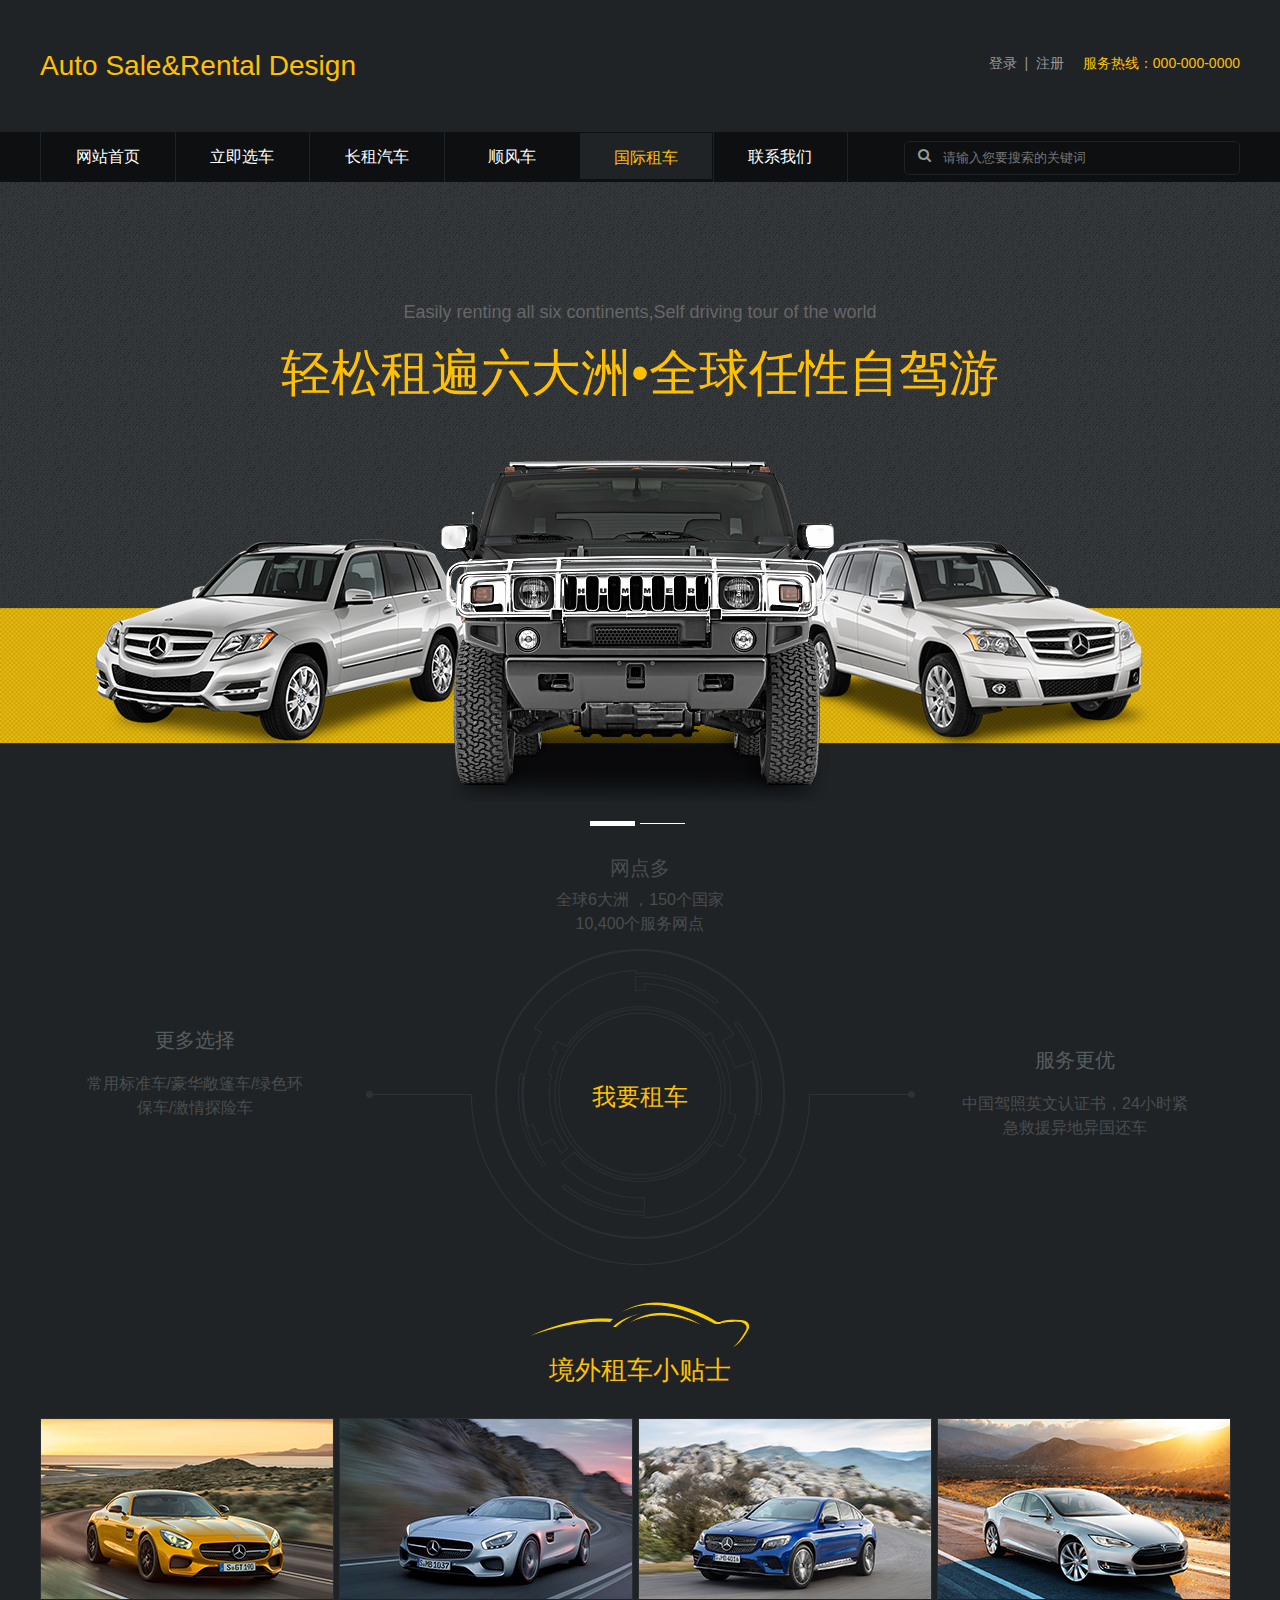
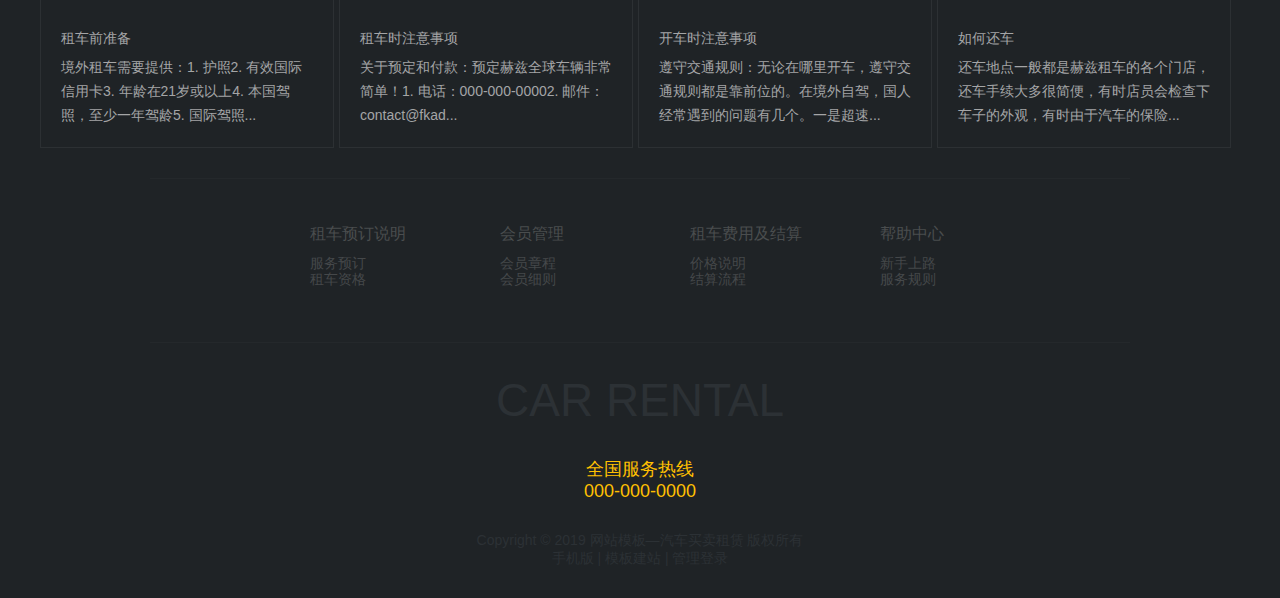
<file: rental.html>
<!DOCTYPE html>
<html>
	<head>
		<meta charset="UTF-8">
		<title>汽车买卖租赁——顺风车</title>
		<link rel="stylesheet" href="./style/style.css" />
		<link rel="stylesheet" href="./style/font-awesome.min.css">
	</head>
	<body>
		<!--头部开始-->
		<header>
			<div class="head container">
				<h1 class="fl color_ffc">Auto Sale&Rental Design</h1>
				<div class="top_right fr">
					<a href="#">登录&nbsp;&nbsp;|&nbsp;</a>
					<a href="#">注册</a>
					<span class="padd_lf15 color_ffc">服务热线：<strong class="font_size2">000-000-0000</strong></span>
				</div>
			</div>
		</header>
		<!--导航开始-->
		<nav class="clear w100">
			<div class="container">
				<ul class="nav">
					<li><a href="index.html">网站首页</a></li>
					<li><a href="product.html">立即选车</a></li>
					<li><a href="col.html">长租汽车</a></li>
					<li><a href="wind.html">顺风车</a></li>
					<li><a href="rental.html" class="current">国际租车</a></li>
					<li><a href="contact.html" class="last">联系我们</a></li>
				</ul>
				<div class="search fr">
					<span class="fl color_999"><a href="#"><i class="fa fa-search fa-fw"></i></a></span>
					<input class="color_999 line_h32" type="text" id="search" placeholder="请输入您要搜索的关键词" />
				</div>
			</div>
		</nav>
		<!--导航结束-->
		<!--首页大图轮播图开始-->
		<div id="banner" class="text_ct w100 margin">
			<div class="banner container">
				<div class="sm font_size18 color_666">Easily renting all six continents,Self driving tour of the world</div>
				<div class="lg font_size5 color_ffc">轻松租遍六大洲•全球任性自驾游</div>
				<ul>
					<li><a href="#" class="current"></a></li>
					<li><a href="#"></a></li>
				</ul>
			</div>
		</div>
		<!--首页大图轮播图结束-->
		<!--头部结束-->
		<!--主体内容开始-->
		<!--col start-->
		<section class="container">
			<!--三大特色开始-->
			<div id="inter" class="clear text_ct padd_tp">
				<div class="container">
					<div class="mar_bot">
						<span class="font_size20 color_4a4 line_h40">网点多</span>
						<p class="color_4a4 font_size16 line_h24">全球6大洲 ，150个国家<br>10,400个服务网点</p>
					</div>
					<div class="inter_cont line_h60">
						<h3 class="color_ffc font_size24">我要租车</h3>
						<div class="inter_lf">
							<span class="font_size20 color_4a4 line_h40">更多选择</span>
							<p class="color_4a4 font_size16 line_h24">常用标准车/豪华敞篷车/绿色环保车/激情探险车</p>
						</div>
						<div class="inter_rt padd_lf30">
							<span class="font_size20 color_4a4  line_h40">服务更优</span>
							<p class="color_4a4 font_size16 line_h24">中国驾照英文认证书，24小时紧急救援异地异国还车</p>
						</div>
					</div>
				</div>
			</div>
			<!--三大特色结束-->
			<!--小贴士 start-->
			<div class="text_ct font_size22 mar_top">
				<p><img src="images/car_title.png" alt=""/></p>
				<h3 class="color_ffc">境外租车小贴士</h3>
			</div>
			<ul class="news_list mar_top clearfix">
				<li class="border">
					<img src="images/news_1.jpg" alt=""/>
					<div class="padding">
						<h6 class="font_size14"><a href="#">租车前准备</a></h6>
						<p class="padd_tp5">境外租车需要提供：1. 护照2. 有效国际信用卡3. 年龄在21岁或以上4. 本国驾照，至少一年驾龄5. 国际驾照...</p>
					</div>
				</li>
				<li class="border">
					<img src="images/news_2.jpg" alt=""/>
					<div class="padding">
						<h6 class="font_size14"><a href="#">租车时注意事项</a></h6>
						<p class="padd_tp5">关于预定和付款：预定赫兹全球车辆非常简单！1. 电话：000-000-00002. 邮件：contact@fkad...</p>
					</div>
				</li>
				<li class="border">
					<img src="images/news_3.jpg" alt=""/>
					<div class="padding">
						<h6 class="font_size14"><a href="#">开车时注意事项</a></h6>
						<p class="padd_tp5">遵守交通规则：无论在哪里开车，遵守交通规则都是靠前位的。在境外自驾，国人经常遇到的问题有几个。一是超速...</p>
					</div>
				</li>
				<li class="border">
					<img src="images/news_4.jpg" alt=""/>
					<div class="padding">
						<h6 class="font_size14"><a href="#">如何还车</a></h6>
						<p class="padd_tp5">还车地点一般都是赫兹租车的各个门店，还车手续大多很简便，有时店员会检查下车子的外观，有时由于汽车的保险...</p>
					</div>
				</li>
			</ul>
			<!--小贴士 end-->
		</section>
		<!--col end-->
		<!--footer start-->
		<footer class="mar_bot">
			<div class="foot">
				<!--foot_nav start-->
				<div class="foot_nav fl w25">
					<span class="font_size16 color_4a4">租车预订说明</span>
					<ul>
						<li><a href="#">服务预订</a></li>
						<li><a href="#">租车资格</a></li>
					</ul>
				</div>
				<div class="foot_nav fl w25">
					<span class="font_size16 color_4a4">会员管理</span>
					<ul>
						<li><a href="#">会员章程</a></li>
						<li><a href="#">会员细则</a></li>
					</ul>
				</div>
				<div class="foot_nav fl w25">
					<span class="font_size16 color_4a4">租车费用及结算</span>
					<ul>
						<li><a href="#">价格说明</a></li>
						<li><a href="#">结算流程</a></li>
					</ul>
				</div>
				<div class="foot_nav fl w25">
					<span class="font_size16 color_4a4">帮助中心</span>
					<ul>
						<li><a href="#">新手上路</a></li>
						<li><a href="#">服务规则</a></li>
					</ul>
				</div>
				<!--foot_nav end-->
			</div>
			<!--tel start-->
			<div class="foot_txt text_ct color_2c3">
				<h3 class="font_size46 mar_bot">CAR RENTAL</h3>
				<p class="foot_tel color_ffc font_size18 mar_bot">全国服务热线<br>000-000-0000</p>
				<p class="font_size14">
					Copyright © 2019  网站模板—汽车买卖租赁 版权所有<br>
					手机版 | 模板建站 | 管理登录
				</p>
			</div>
			<!--tel end-->
		</footer>
		<!--footer end-->
	</body>
</html>
</file>
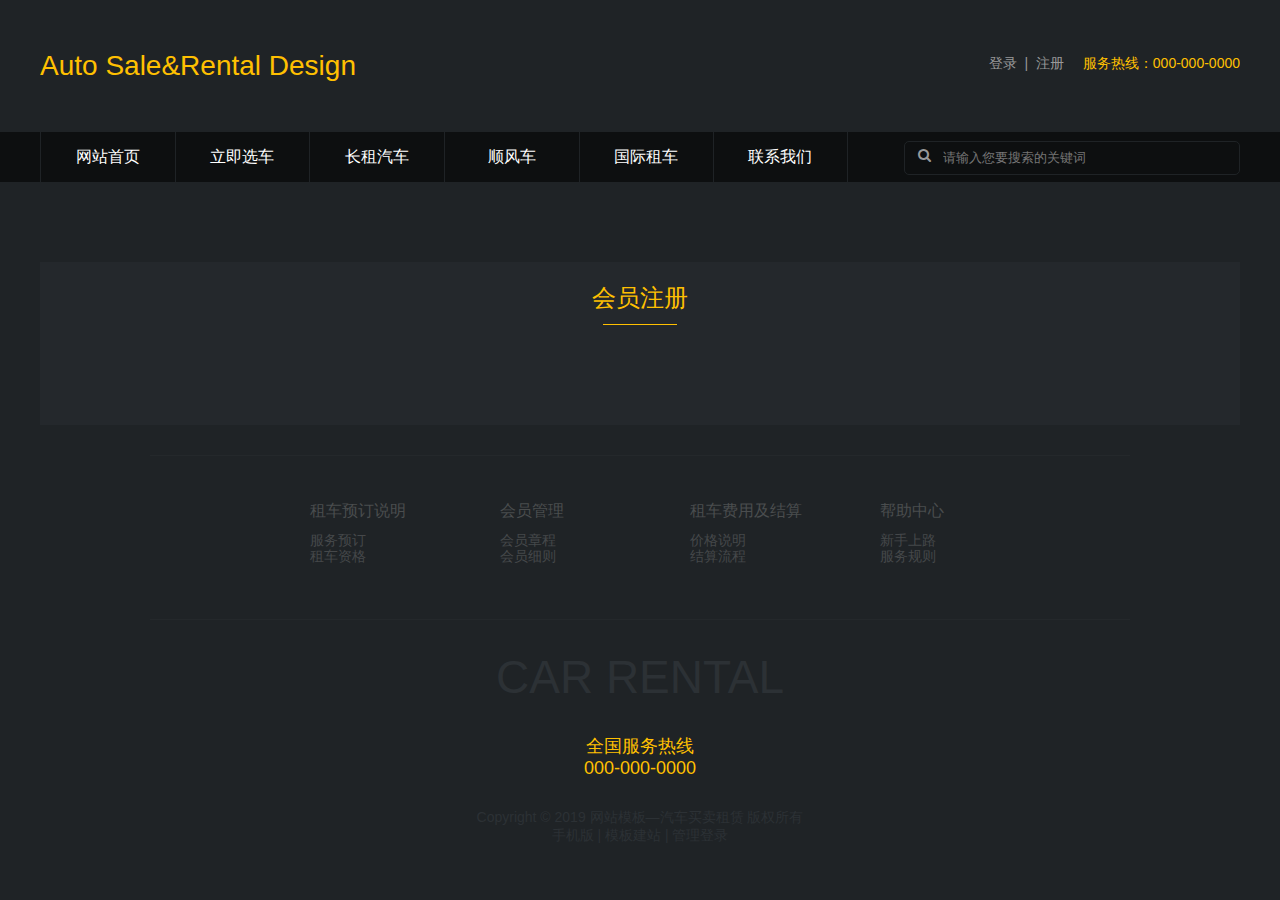
<file: signup.html>
<!DOCTYPE html>
<html>
	<head>
		<meta charset="UTF-8">
		<title>汽车买卖租赁——长租汽车</title>
		<link rel="stylesheet" href="./style/style.css" />
		<link rel="stylesheet" href="./style/font-awesome.min.css">
	</head>
	<body>
		<!--头部开始-->
		<header>
			<div class="head container">
				<h1 class="fl color_ffc">Auto Sale&Rental Design</h1>
				<div class="top_right fr">
					<a href="#">登录&nbsp;&nbsp;|&nbsp;</a>
					<a href="#">注册</a>
					<span class="padd_lf15 color_ffc">服务热线：<strong class="font_size2">000-000-0000</strong></span>
				</div>
			</div>
		</header>
		<!--导航开始-->
		<nav class="clear w100">
			<div class="container">
				<ul class="nav">
					<li><a href="index.html">网站首页</a></li>
					<li><a href="product.html">立即选车</a></li>
					<li><a href="col.html">长租汽车</a></li>
					<li><a href="wind.html">顺风车</a></li>
					<li><a href="rental.html">国际租车</a></li>
					<li><a href="contact.html" class="last">联系我们</a></li>
				</ul>
				<div class="search fr">
					<span class="fl color_999"><a href="#"><i class="fa fa-search fa-fw"></i></a></span>
					<input class="color_999 line_h32" type="text" id="search" placeholder="请输入您要搜索的关键词" />
				</div>
			</div>
		</nav>
		<!--导航结束-->
		<!--头部结束-->
		<!--主体内容开始-->
		<!--col start-->
		<section class="container">
			<div class="signup">
				<h3 class="font_size24 color_ffc padd_tp text_ct">会员注册</h3>
				<div class="padd_tp5 line"></div>
				<div></div>
			</div>
		</section>
		<!--col end-->
		<!--footer start-->
		<footer class="mar_bot">
			<div class="foot">
				<!--foot_nav start-->
				<div class="foot_nav fl w25">
					<span class="font_size16 color_4a4">租车预订说明</span>
					<ul>
						<li><a href="#">服务预订</a></li>
						<li><a href="#">租车资格</a></li>
					</ul>
				</div>
				<div class="foot_nav fl w25">
					<span class="font_size16 color_4a4">会员管理</span>
					<ul>
						<li><a href="#">会员章程</a></li>
						<li><a href="#">会员细则</a></li>
					</ul>
				</div>
				<div class="foot_nav fl w25">
					<span class="font_size16 color_4a4">租车费用及结算</span>
					<ul>
						<li><a href="#">价格说明</a></li>
						<li><a href="#">结算流程</a></li>
					</ul>
				</div>
				<div class="foot_nav fl w25">
					<span class="font_size16 color_4a4">帮助中心</span>
					<ul>
						<li><a href="#">新手上路</a></li>
						<li><a href="#">服务规则</a></li>
					</ul>
				</div>
				<!--foot_nav end-->
			</div>
			<!--tel start-->
			<div class="foot_txt text_ct color_2c3">
				<h3 class="font_size46 mar_bot">CAR RENTAL</h3>
				<p class="foot_tel color_ffc font_size18 mar_bot">全国服务热线<br>000-000-0000</p>
				<p class="font_size14">
					Copyright © 2019  网站模板—汽车买卖租赁 版权所有<br>
					手机版 | 模板建站 | 管理登录
				</p>
			</div>
			<!--tel end-->
		</footer>
		<!--footer end-->
	</body>
</html>
</file>
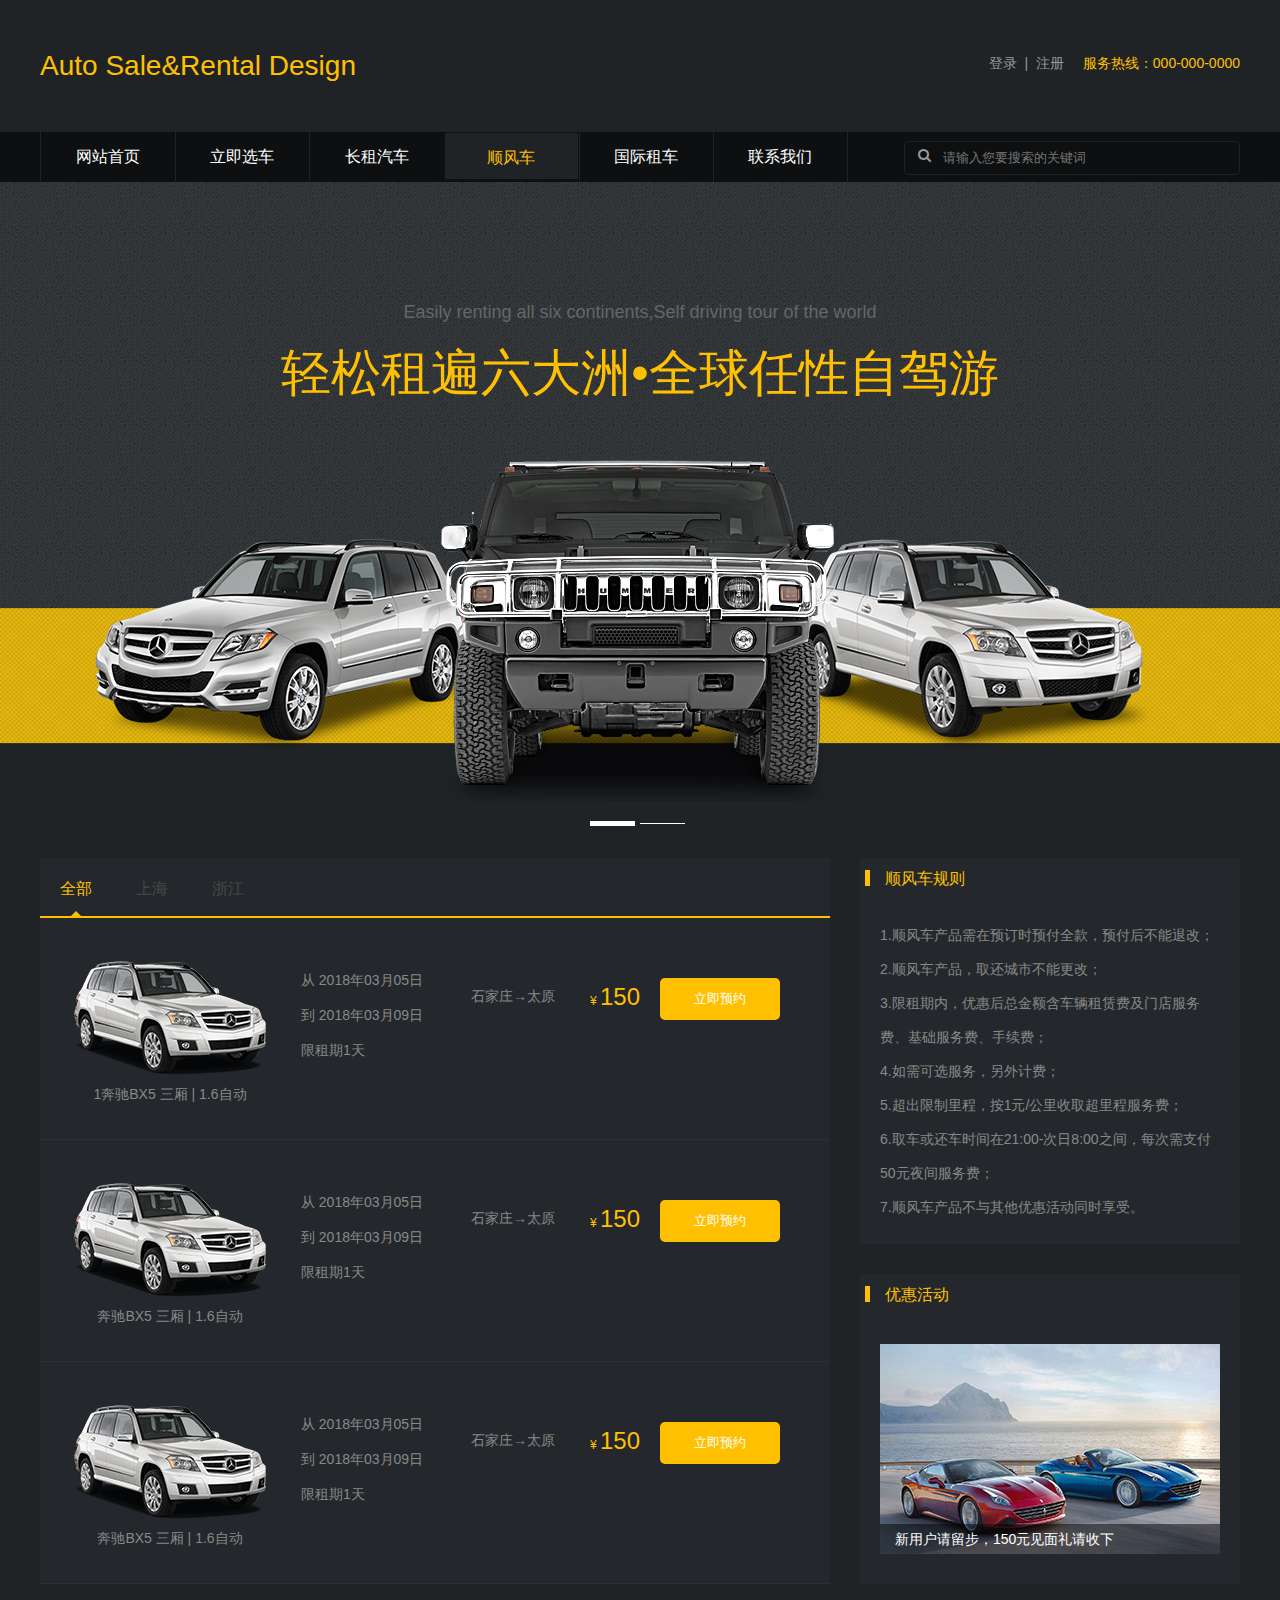
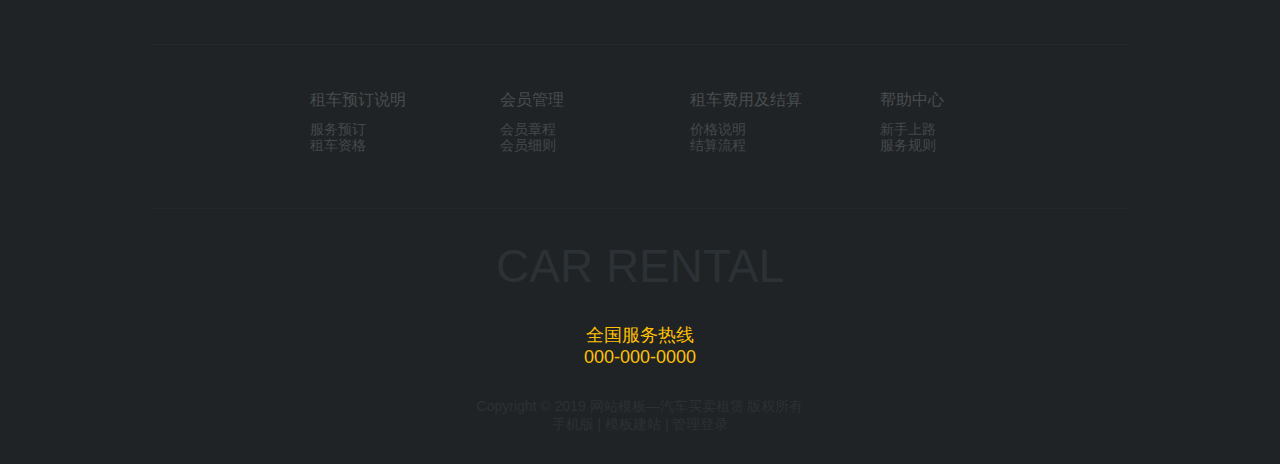
<file: wind.html>
<!DOCTYPE html>
<html>
	<head>
		<meta charset="UTF-8">
		<title>汽车买卖租赁——顺风车</title>
		<link rel="stylesheet" href="./style/style.css" />
		<link rel="stylesheet" href="./style/font-awesome.min.css">
		<link rel="stylesheet" href="./style/wind_tabs.css">
	</head>
	<body>
		<!--头部开始-->
		<header>
			<div class="head container">
				<h1 class="fl color_ffc">Auto Sale&Rental Design</h1>
				<div class="top_right fr">
					<a href="#">登录&nbsp;&nbsp;|&nbsp;</a>
					<a href="#">注册</a>
					<span class="padd_lf15 color_ffc">服务热线：<strong class="font_size2">000-000-0000</strong></span>
				</div>
			</div>
		</header>
		<!--导航开始-->
		<nav class="clear w100">
			<div class="container">
				<ul class="nav">
					<li><a href="index.html">网站首页</a></li>
					<li><a href="product.html">立即选车</a></li>
					<li><a href="col.html">长租汽车</a></li>
					<li><a href="wind.html" class="current">顺风车</a></li>
					<li><a href="rental.html">国际租车</a></li>
					<li><a href="contact.html" class="last">联系我们</a></li>
				</ul>
				<div class="search fr">
					<span class="fl color_999"><a href="#"><i class="fa fa-search fa-fw"></i></a></span>
					<input class="color_999 line_h32" type="text" id="search" placeholder="请输入您要搜索的关键词" />
				</div>
			</div>
		</nav>
		<!--导航结束-->
		<!--首页大图轮播图开始-->
		<div id="banner" class="text_ct w100 margin">
			<div class="banner container">
				<div class="sm font_size18 color_666">Easily renting all six continents,Self driving tour of the world</div>
				<div class="lg font_size5 color_ffc">轻松租遍六大洲•全球任性自驾游</div>
				<ul>
					<li><a href="#" class="current"></a></li>
					<li><a href="#"></a></li>
				</ul>
			</div>
		</div>
		<!--首页大图轮播图结束-->
		<!--头部结束-->
		<!--主体内容开始-->
		<!--col start-->
		<section class="container clearfix">
			<div class="col_left fl col_con_bg mar_top">
				<div class="col_title line_h60">
					<ul id="tab">
						<li>
							<a class="active" data-click="tab" href="javascript:;" data-div="content1">
                        <h3>全部</h3>
                        <em></em>
							</a>
						</li>
						<li>
                     <a data-click="tab" href="javascript:;" data-div="content2">
                        <h3>上海</h3>
                        <em></em>
                     </a>
						</li>
						<li>
							<a data-click="tab" href="javascript:;" data-div="content3">
								<h3>浙江</h3>
								<em></em>
							</a>
						</li>
					</ul>
				</div>	
				<!--col_list start-->
				<div id="wind_content">
					<ul id="content1" style="z-index:9">
						<li class="wind_list border-bt clearfix">
							<div class="fl">
								<img src="image/col_list/col_img1.png" alt="">
								<h6 class="font_size14 text_ct">1奔驰BX5 三厢 | 1.6自动</h6>
							</div>
							<button class="line_h42 back_ffc fr">立即预约</button>
							<p class="font_size12 color_ffc fr padd_lf15 mar_top">¥&nbsp;<span class="font_size24 color_ffc">150</span></p>
							<p class="fr mar_top padding_rt padd_tp5">石家庄→太原</p>
							<div class="wind_list_txt line_h35 fr">
								<p>从 2018年03月05日</p>
								<p>到 2018年03月09日</p>
								<p>限租期1天</p>
							</div>
						</li>
						<li class="wind_list border-bt clearfix">
							<div class="fl">
								<img src="image/col_list/col_img1.png" alt="">
								<h6 class="font_size14 text_ct">奔驰BX5 三厢 | 1.6自动</h6>
							</div>
							<button class="line_h42 back_ffc fr">立即预约</button>
							<p class="font_size12 color_ffc fr padd_lf15 mar_top">¥&nbsp;<span class="font_size24 color_ffc">150</span></p>
							<p class="fr mar_top padding_rt padd_tp5">石家庄→太原</p>
							<div class="wind_list_txt line_h35 fr">
								<p>从 2018年03月05日</p>
								<p>到 2018年03月09日</p>
								<p>限租期1天</p>
							</div>
						</li>
						<li class="wind_list border-bt clearfix">
							<div class="fl">
								<img src="image/col_list/col_img1.png" alt="">
								<h6 class="font_size14 text_ct">奔驰BX5 三厢 | 1.6自动</h6>
							</div>
							<button class="line_h42 back_ffc fr">立即预约</button>
							<p class="font_size12 color_ffc fr padd_lf15 mar_top">¥&nbsp;<span class="font_size24 color_ffc">150</span></p>
							<p class="fr mar_top padding_rt padd_tp5">石家庄→太原</p>
							<div class="wind_list_txt line_h35 fr">
								<p>从 2018年03月05日</p>
								<p>到 2018年03月09日</p>
								<p>限租期1天</p>
							</div>
						</li>
					</ul>
					<ul id="content2">
						<li class="wind_list border-bt clearfix">
							<div class="fl">
								<img src="image/col_list/col_img1.png" alt="">
								<h6 class="font_size14 text_ct">2奔驰BX5 三厢 | 1.6自动</h6>
							</div>
							<button class="line_h42 back_ffc fr">立即预约</button>
							<p class="font_size12 color_ffc fr padd_lf15 mar_top">¥&nbsp;<span class="font_size24 color_ffc">150</span></p>
							<p class="fr mar_top padding_rt padd_tp5">石家庄→太原</p>
							<div class="wind_list_txt line_h35 fr">
								<p>从 2018年03月05日</p>
								<p>到 2018年03月09日</p>
								<p>限租期1天</p>
							</div>
						</li>
						<li class="wind_list border-bt clearfix">
							<div class="fl">
								<img src="image/col_list/col_img1.png" alt="">
								<h6 class="font_size14 text_ct">奔驰BX5 三厢 | 1.6自动</h6>
							</div>
							<button class="line_h42 back_ffc fr">立即预约</button>
							<p class="font_size12 color_ffc fr padd_lf15 mar_top">¥&nbsp;<span class="font_size24 color_ffc">150</span></p>
							<p class="fr mar_top padding_rt padd_tp5">石家庄→太原</p>
							<div class="wind_list_txt line_h35 fr">
								<p>从 2018年03月05日</p>
								<p>到 2018年03月09日</p>
								<p>限租期1天</p>
							</div>
						</li>
						<li class="wind_list border-bt clearfix">
							<div class="fl">
								<img src="image/col_list/col_img1.png" alt="">
								<h6 class="font_size14 text_ct">奔驰BX5 三厢 | 1.6自动</h6>
							</div>
							<button class="line_h42 back_ffc fr">立即预约</button>
							<p class="font_size12 color_ffc fr padd_lf15 mar_top">¥&nbsp;<span class="font_size24 color_ffc">150</span></p>
							<p class="fr mar_top padding_rt padd_tp5">石家庄→太原</p>
							<div class="wind_list_txt line_h35 fr">
								<p>从 2018年03月05日</p>
								<p>到 2018年03月09日</p>
								<p>限租期1天</p>
							</div>
						</li>
					</ul>
					<ul id="content3">
						<li class="wind_list border-bt clearfix">
							<div class="fl">
								<img src="image/col_list/col_img1.png" alt="">
								<h6 class="font_size14 text_ct">3奔驰BX5 三厢 | 1.6自动</h6>
							</div>
							<button class="line_h42 back_ffc fr">立即预约</button>
							<p class="font_size12 color_ffc fr padd_lf15 mar_top">¥&nbsp;<span class="font_size24 color_ffc">150</span></p>
							<p class="fr mar_top padding_rt padd_tp5">石家庄→太原</p>
							<div class="wind_list_txt line_h35 fr">
								<p>从 2018年03月05日</p>
								<p>到 2018年03月09日</p>
								<p>限租期1天</p>
							</div>
						</li>
						<li class="wind_list border-bt clearfix">
							<div class="fl">
								<img src="image/col_list/col_img1.png" alt="">
								<h6 class="font_size14 text_ct">奔驰BX5 三厢 | 1.6自动</h6>
							</div>
							<button class="line_h42 back_ffc fr">立即预约</button>
							<p class="font_size12 color_ffc fr padd_lf15 mar_top">¥&nbsp;<span class="font_size24 color_ffc">150</span></p>
							<p class="fr mar_top padding_rt padd_tp5">石家庄→太原</p>
							<div class="wind_list_txt line_h35 fr">
								<p>从 2018年03月05日</p>
								<p>到 2018年03月09日</p>
								<p>限租期1天</p>
							</div>
						</li>
						<li class="wind_list border-bt clearfix">
							<div class="fl">
								<img src="image/col_list/col_img1.png" alt="">
								<h6 class="font_size14 text_ct">奔驰BX5 三厢 | 1.6自动</h6>
							</div>
							<button class="line_h42 back_ffc fr">立即预约</button>
							<p class="font_size12 color_ffc fr padd_lf15 mar_top">¥&nbsp;<span class="font_size24 color_ffc">150</span></p>
							<p class="fr mar_top padding_rt padd_tp5">石家庄→太原</p>
							<div class="wind_list_txt line_h35 fr">
								<p>从 2018年03月05日</p>
								<p>到 2018年03月09日</p>
								<p>限租期1天</p>
							</div>
						</li>
					</ul>
				</div>
				<!--col_list end-->
			</div>
			</div>
			<!--right start-->
			<div class="col_right fr mar_bot mar_top">
				<!--服务优势-->
				<div class="rg_title clearfix col_con_bg">
					<span class="fl back_ffc">&nbsp;</span>
					<h3 class="fl padd_lf15 line_h40 color_ffc">顺风车规则</h3>
				</div>
				<ul class="padding mar_bot col_con_bg">
					<li>1.顺风车产品需在预订时预付全款，预付后不能退改；</li>
					<li>2.顺风车产品，取还城市不能更改；</li>
					<li>3.限租期内，优惠后总金额含车辆租赁费及门店服务费、基础服务费、手续费；</li>
					<li>4.如需可选服务，另外计费；</li>
					<li>5.超出限制里程，按1元/公里收取超里程服务费；</li>
					<li>6.取车或还车时间在21:00-次日8:00之间，每次需支付50元夜间服务费；</li>
					<li>7.顺风车产品不与其他优惠活动同时享受。</li>
				</ul>
				<!--优惠活动-->
				<div class="col_right col_con_bg padd_bt">
					<div class="rg_title clearfix">
						<span class="fl back_ffc">&nbsp;</span>
						<h3 class="fl padd_lf15 line_h40 color_ffc">优惠活动</h3>
					</div>
					<div class="hd mar_top margin">
						<a href="#">
							<h3 class="font_size14 line_h30 padd_lf15">新用户请留步，150元见面礼请收下</h3>
							<p><img src="images/hd_pic1.jpg" alt=""/></p>
						</a>
					</div>
				</div>
			</div>
			<!--right end-->
		</section>
		<!--col end-->
		<!--footer start-->
		<footer class="mar_bot">
			<div class="foot">
				<!--foot_nav start-->
				<div class="foot_nav fl w25">
					<span class="font_size16 color_4a4">租车预订说明</span>
					<ul>
						<li><a href="#">服务预订</a></li>
						<li><a href="#">租车资格</a></li>
					</ul>
				</div>
				<div class="foot_nav fl w25">
					<span class="font_size16 color_4a4">会员管理</span>
					<ul>
						<li><a href="#">会员章程</a></li>
						<li><a href="#">会员细则</a></li>
					</ul>
				</div>
				<div class="foot_nav fl w25">
					<span class="font_size16 color_4a4">租车费用及结算</span>
					<ul>
						<li><a href="#">价格说明</a></li>
						<li><a href="#">结算流程</a></li>
					</ul>
				</div>
				<div class="foot_nav fl w25">
					<span class="font_size16 color_4a4">帮助中心</span>
					<ul>
						<li><a href="#">新手上路</a></li>
						<li><a href="#">服务规则</a></li>
					</ul>
				</div>
				<!--foot_nav end-->
			</div>
			<!--tel start-->
			<div class="foot_txt text_ct color_2c3">
				<h3 class="font_size46 mar_bot">CAR RENTAL</h3>
				<p class="foot_tel color_ffc font_size18 mar_bot">全国服务热线<br>000-000-0000</p>
				<p class="font_size14">
					Copyright © 2019  网站模板—汽车买卖租赁 版权所有<br>
					手机版 | 模板建站 | 管理登录
				</p>
			</div>
			<!--tel end-->
		</footer>
		<!--footer end-->
		<!-- wind-tabs js -->
		<script src="js/wind_tabs.js"></script>
	</body>
</html>
</file>
<file: style/style.css>
/**/
*{margin: 0; padding: 0;}
div,h1,h2,h3,h4,h5,h6,p,a,span,ul,ol,dl{box-sizing: border-box;}
html{background: #1f2326; font-family: Arial, Helvetica, sans-serif,微软雅黑,"Microsoft YaHei"; font-size: 62.5%;}
body{font-size: 1.4rem;height:100%;}
.container{width: 1200px; margin: 0 auto;}
h1,h2,h3,h4,h5,h6,b,strong{font-weight:normal;}
input,select,textarea,button{ border: none; outline: none; background: none;}
em,i{font-style: normal;}
.font_ita{font-style: italic;}
ol,ul{list-style: none;}
.clearfix::after{content: "";display: table;clear:both;overflow: hidden;height: 100%;}
.clear{clear: both;}
.overflow {overflow:hidden;}
.margin{margin: 0 auto;}
.mar_bot{margin-bottom: 30px;}
.mar_top10{margin-top: 10px;}
.mar_top{margin-top: 30px;}
a{text-decoration: none; background: none;}
a:link,a:visited{color: #45484a;}
a:hover,a:active{color: #ffc001;}
.w100{width: 100%;}
.w25{width:25%;}
.line_h22{ line-height: 22px; height: 22px;}
.line_h24{ line-height:24px; height: 24px;}
.line_h30{ line-height:30px; height: 30px;}
.line_h32{ line-height:32px; height: 32px;}
.line_h35{ line-height:35px; height: 35px;}
.line_h40{ line-height:40px; height: 40px;}
.line_h42{ line-height: 42px; height: 42px;}
.line_h44{ line-height: 44px; height: 44px;}
.line_h48{ line-height: 48px; height: 48px;}
.line_h60{ height: 60px; line-height: 60px;}
.border-bt{border-bottom:1px solid #2c3034;}
.bor_bot282{border-bottom: 1px solid #282c2f;}
.color_ffc{color: #ffc001;}
.color_4e5{color:#4e5355;}
.color_999{color:#999;}
.color_666{color: #666;}
.color_4a4{color: #4a4d4e;}
.color_2c3{color: #2c3135;}
.color_bab{color: #bababa;}
.back_wh{ background: #fff;}
.back_ffc{background: #ffc001;}
.font_size12{font-size: 1.2rem;}
.font_size14{font-size: 1.4rem;}
.font_size16{font-size: 1.6rem;}
.font_size18{font-size: 1.8rem;}
.font_size20{font-size: 2.0rem;}
.font_size22{font-size: 2.2rem;}
.font_size24{font-size: 2.4rem;}
.font_size35{font-size: 3.5rem;}
.font_size46{font-size: 4.6rem;}
.font_size5{font-size: 5rem;}
.fl{float: left;}
.fr{float: right;}
.padd_lf15{padding-left: 15px;}
.padd_lf30{padding-left:30px;}
.padding_rt{padding-right: 20px;}
.padd_bt{padding-bottom: 30px;}
.padd_tp{padding-top: 20px;}
.padd_tp5{padding-top: 5px;}
.padding{padding: 20px;}
.text_ct{text-align: center;}
/*header start*/
header .head{
	overflow: hidden;
	margin: 50px auto;
	}
header .head .top_right{
	padding: 5px 0;
}
header .head .top_right a:link,header .head .top_right a:visited{ 
	color: #999;
	}
nav{
	background: #0d0f10;
	height: 50px;
}
nav .nav{
	width: 85%;
}
nav .nav>li>a:link, nav .nav>li>a:visited{
	color: #fff;
	text-align: center;
	font-size: 1.6rem;
	border-left:1px solid #1f2326;
	text-decoration: none;
	float: left;
	width: 13.2%;
	height: 50px;
	line-height: 50px;
}
nav .nav>li a.last{
	border-right:1px solid #1f2326;
}
nav .nav>li a.current{
	color: #ffc001;
	background: #1f2326;
	height: 48px;
	line-height: 50px;
	border: 1px solid #0d0f10;
}
nav .search{
	width: 28%;
	border-radius: 5px;
	margin: 9px 0;
	border: 1px solid #1f2326;
}
nav .search input{
	width: 86%;
}
nav .search span{
	padding: 5px 10px 0 0;
}
nav .search i{padding-left: 10px;}
nav .search span a:link,nav .search span a:visited,nav .search span a:hover,nav .search span a:active{
	color: #999;
	border: none;
}
#banner{
	z-index: 1;
	height: 620px;
	background:url(../images/banner1.jpg) no-repeat center center;
}
#banner .banner div.sm{
	padding-top: 120px;
}
#banner .banner div.lg{
	line-height: 100px;
}
#banner .banner ul{
	margin: 0 auto;
	width: 100px;
}
#banner .banner ul li a:link,#banner .banner ul li a:visited{
	float: left;
	margin-right: 5px;
	margin-top: 400px;
	width: 45px;
	height: 1px;
	background: #fff;
}
#banner .banner ul li a.current{
	width: 45px;
	position: relative;
    height: 5px;
    bottom: 2px;
	background: #fff;
}
/*header end*/
/*main start*/
.title{
	margin: 80px 0;
}
.title h3{
	color: #424749;
	height: 60px;
	background: url(../images/title_bg.png) no-repeat center center;
}
#abva{
	position:relative;
}
#abva .line{
	position: absolute;
	top:265px;
	left: 0;
}
#abva .content{
	height: 630px;
	position: relative;
}
#abva .box1{
	position: absolute;
	top:14px;
	left: 0;
}
#abva .img_d1{
	position: absolute; 
	top: 100px; 
	left: 0px; 
	width: 23px; 
	height: 190px; 
}
#abva .box2{
	position: absolute;
	top:315px;
	left:240px;
}
#abva .img_d2{
	position: absolute; 
	top: -90px; 
	left: 0;
	width: 23px; 
	height: 190px; 
}
#abva .box3{
	position: absolute;
	top:14px;
	left:480px;
}
#abva .img_d3{
	position: absolute; 
	top: 100px; 
	left: 0;
	width: 23px; 
	height: 190px; 
}
#abva .box4{
	position: absolute;
	top:315px;
	left:720px;
}
#abva .img_d4{
	position: absolute; 
	top: -55px; 
	left: 0;
	width: 23px; 
	height: 190px; 
}
#abva .box5{
	position: absolute;
	top:14px;
	left:960px;
}
#abva .img_d5{
	position: absolute; 
	top: 100px; 
	left: 0;
	width: 23px; 
	height: 190px; 
}
#abva i{
	width: 15px;
	height: 2px;
	display: block;
	margin: 25px 0;
}
#server{
	padding: 40px 0 100px 0;
	background: url(../images/server_bg.jpg) center center no-repeat;
}
#server ul{
	width: 970px;
	margin:20px auto;
}
#server ul li{
	float: left;
	width: 138px;
	margin-right: 138px;
	background: url(../images/server_icon_bg.png) no-repeat;
}
#server ul li.last{
	float: left;
	width: 138px;
	margin-right:0;
	background: url(../images/server_icon_bg.png) no-repeat;
} 
#server ul li .ser_icon{
	margin:16px 0;
}
#inter .inter_cont{
	height: 330px;
	position: relative;
	background: url(../images/inter_img.png) center center no-repeat;
}
#inter .inter_cont h3{
	line-height: 310px;
}
#inter .inter_cont .inter_lf{
	position: absolute;
	top:70px;
	left:40px;
	width: 260px;
	padding-right:30px;
}
#inter .inter_cont span{
	color: #575d5f;
}
#inter .inter_cont .inter_rt{
	position: absolute;
	top:90px;
	left: 890px;
	width: 260px;
}
/*main end*/

/*product start*/
#pro_content .box{
	padding: 25px;;
}
#pro_content .search{
	width: 250px;
	border: 1px solid #d6d6d6;
}
#pro_content .search input{
	width: 85%;
	padding-left: 10px;
	height: 30px;
}
#pro_content .search span i{
	padding: 5px 5px 5px 0;
	color: #898989;
}
/*产品筛选*/
#pro_content .pro_title{
	background: #f5f5f5;
	border-top: 2px solid #dfdfdf;
	padding-left: 25px;
	height: 42px;
}
#pro_content .pro_title h3{
	color: #000;
}
#pro_content .box_bd{
	border-bottom: 1px dashed #ececec;
	height: 40px;
}
#pro_content .box_bd .box_bd_tit{
	width: 9%;
	text-align: right;
}
#pro_content .box_bd .box_txt{
	width: 91%;
}
#pro_content .box_bd .box_txt ul li a:link,#pro_content .box_bd .box_txt ul li a:visited{
	float: left;
	color: #666;
	width: 7%;
}
#pro_content .box_bd .box_txt ul li a:hover,#pro_content .box_bd .box_txt ul li a:active{
	color: #ff0000;
}
#pro_content .pro_icon{
	position: relative;
}
#pro_content .pro_title .pro_icon i{
	width:9px; height: 14px;
	position:absolute;
	top:50%; left:35px;
	margin-top: -15px;
	background: url(../images/u.gif) no-repeat;
}
#pro_content .pro_list{
	position: relative;
	width: 20%;
}
.productList img,.col_list img,.wind_list img{transition: all .5s linear;}
.productList img:hover,.col_list img:hover,.wind_list img:hover{ transform: scale(0.8);}
#pro_content .pro_list span{
	background: url(../images/u.gif) no-repeat;
	position: absolute;
    width: 9px;
    height: 14px;
    right: 10px;
    top: 50%;
}
.g_panel {
    background: #f5f5f5;
}
.fp_sort {
    position: relative;
    margin-top: 8px;
	background: #f5f5f5;
}
.fp_border {
    border:1px solid #e0e0e0;
}
.sort_item {
    display: inline-block;
    text-decoration: none;
    padding: 10px 24px;
    position: relative;
}
.fp_sort .item_d{
    position: absolute;
    width: 9px;
    height: 14px;
    right: 10px;
    top: 50%;
    margin-top: -5px;
    background: url(../images/u.gif) no-repeat;
}
.fp_sort .sort_item2 {
    display: inline-block;
    padding: 4px 12px 4px;
    position: absolute;
    top: 50%;
    margin-top: -17px;
    line-height: 20px;
}
.fp_sort .sort_priceArea{
    text-indent: 2px;
    display: inline-block;
    width: 54px;
    height: 22px;
    border: 1px solid #d6d6d6;
}
.fp_sort .sortPriceLine {
    display: inline-block;
    margin: 0 5px;
}
.g_block{
    background: none;
}
/*product start*/
.fp_sort .sortPage {
    display: inline-block;
    padding: 10px;
    width: 120px;
    position: absolute;
    right: 0;
}
.fp_sort .sortPage .sortPagePrev1{
    background: url(../images/jt.png) -14px center no-repeat;
    padding: 8px 3px;
    margin-right: 18px;
}
.fp_sort .sortPage .pageNow {
    color: red;
}
.fp_sort .sortPage .pageTotal {
    color: #777;
}
.fp_sort .sortPage .sortPageNext2 {
    background: url(../images/jt.png) -21px center no-repeat;
    padding: 8px 3px;
    margin-left: 18px;
}
/*product_list_pic*/
.productList {
    padding: 15px;
    width: 100%;
	text-align-last: center;
    overflow: hidden;
}
.productList ul>li{
	float: left;
	width: 24%;
	height: auto;
}
.productList ul>li>a{
	color:#666;
	font-size: 12px;
}
.productList ul>li>a>img{
	width: 100%;
}
.pagenation{
	width: 15%;
	padding: 20px 0;
	display: flex;
	justify-content: space-around;
}
.pagenation li{
	float: left;
}
.pagenation li>a{
	color: #666;
}
/*product end*/

/*col start*/
.col_con_bg{
	color: #888;
	background: #24282c;
}
.col_left{
	width: 790px;
	margin-right: 30px;
	height: 100%;
}
.col_left .col_title{
	position: relative;
	border-bottom: 2px solid #ffc001;
}
.col_left .col_title ul>li{
	/* float: left; */
	padding: 0 20px;
	display: inline-block;
	position: relative;
}
.col_left .col_title .active h3{
	color: #ffc001;
}
.col_left .col_title .active em{
	color: #ffc001;
	border:5px solid #ffc001;
	border-top:5px solid transparent;
	border-right:5px solid transparent;
	border-left:5px solid transparent;
	position: absolute;
	top:48px; left:50%; margin-left: -5px;
}
/*col_list*/
.col_list{
	padding: 40px 20px;
}
.col_list ul>li>img,.wind_list ul>li>img{
	width: 220px;
	height: 130px;
}
.col_list .col_list_txt,.wind_list .wind_list_txt{
	width: 200px;
	height: 130px;
	margin-top: 10px;
}
.col_list button,.wind_list button{
	width:140px;
	border-radius: 5px;
	color: #fff;
	margin:45px 40px 0 80px;
}
/*col_right*/
.col_right{
	width: 380px;
}
.col_right .rg_title span{
	width: 5px; height: 16px;
	margin-top: 12px;
	margin-left: 5px;
}
/*col 优惠活动*/
.hd{
	width: 340px;
	height: 210px;
}
.hd a{
	position: relative;
	display: inline-block;
	width: 100%; height: 100%;
	background: rgba(0,0,0,0.5);
}
.hd a,.hd a:hover{
	color: #fff;
}
.hd a>h3{
	position: absolute;
	width: 100%;
	bottom: 0;
	left: 0;
	background: rgba(0,0,0,0.5);
}
/*col end*/

/*wind start*/
.wind_list{
	padding: 35px 20px;
}
.wind_list button{
	width:120px;
	margin:25px 30px 0 20px;
}
.wind_list .wind_list_txt{
	width: 170px;
}
.col_right ul li{
	line-height: 34px;
}

/*wind end*/

/*news start*/
.news_list li{
	width: 292px;
	float: left;
	margin-right: 5px;
	color: #a4a5a6;
	line-height: 24px;
}
.news_list a{
	color: #a4a5a6;
}
.news_list a:hover{
	color: #ffc00c;
}
.border{
	border:1px solid #2c3033;
}
/*news end*/

/* contact */
.contact input,.contact textarea{
	color:#bababa;
	border:1px solid #2c3135;
	line-height: 26px;
	padding-left: 10px;
}
.contact textarea{vertical-align: top; width: 87%;}
.contact .g_ibutton{ margin-left: 42px; margin-top: 20px; width: 80px; padding-left: 0; border-radius: 5px;}
/* conttact end */

/* signup */
.signup{
	margin: 80px auto 0 auto;
	padding:0 230px 100px 230px;
	background: #24282c;
}
.signup .line{width: 10%; height: 2px; margin: 0 auto; border-bottom: 1px solid #ffc001; margin-top: 5px;}

/* signup end */

/*footer start*/
footer .foot{
	width: 980px;
	margin: 30px auto;
	padding: 45px 60px 45px 160px;
	border-top: 1px solid #24282b;
	border-bottom: 1px solid #24282b;
	overflow: hidden;
}
footer .foot_nav ul{
	padding: 10px 0px;
}
footer .foot_nav ul li a:link,footer .foot_nav ul li a:visited{
	color: #45484a;
	line-height: 1.5rem;
}
</file>
<file: style/wind_tabs.css>
#wind_content{
   position: relative;
}
/* 父元素高度自适应 */
/* .wind_content:before,.wind_content:after{content:"";display: table;}  
.wind_content:after{clear:both;}   
.wind_content{zoom:1;}    */
/* 父元素高度自适应 end */ 
#tab li a{
	display: inline-block;
	text-decoration: none;
	width: 80px;
	height: 40px;
	line-height: 40px;
	text-align: center;
	color: #999;
}
#content1,#content2,#content3{
	width: 100%;
	position: absolute;
	top: 0px;
   left: 0;
   background: #24282c;
}
</file>
